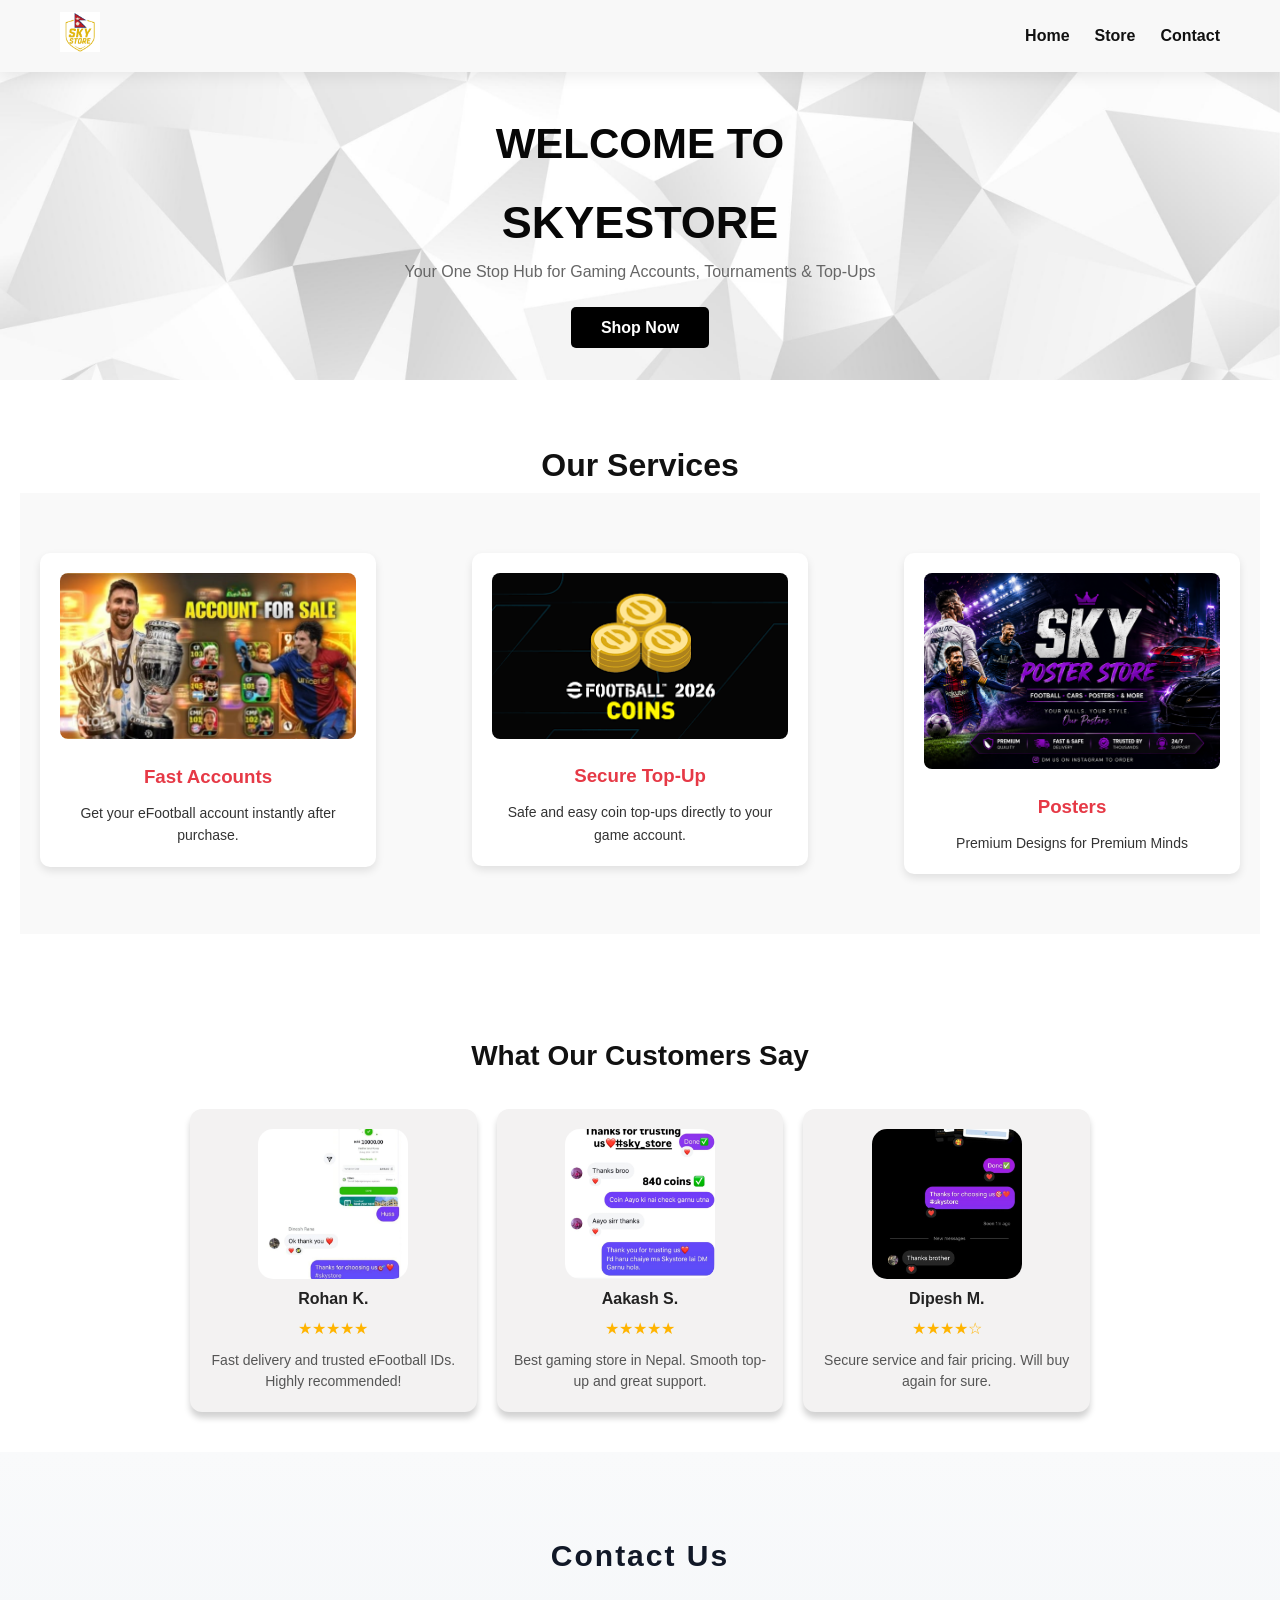
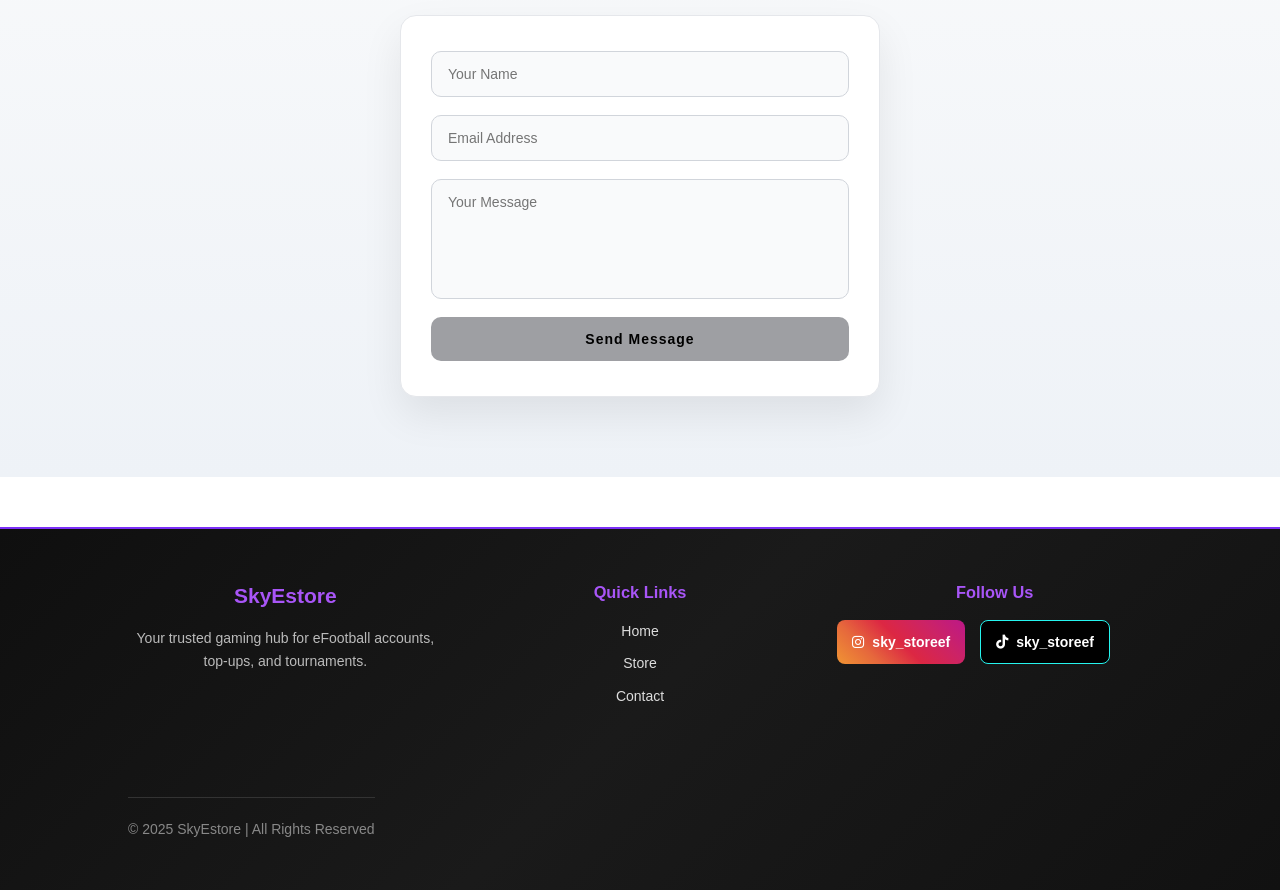
<file: index.html>
<!DOCTYPE html>
<html lang="en">
<head>
  <meta charset="UTF-8">
  <meta name="viewport" content="width=device-width, initial-scale=1.0">
  <title>Sky Gaming Store</title>
  <link rel="stylesheet" href="style.css">
  <link rel="stylesheet" href="store.css">
  <link rel="stylesheet" href="https://cdnjs.cloudflare.com/ajax/libs/font-awesome/6.5.0/css/all.min.css">

</head>
<body>

<!-- Navigation Bar -->
<header class="navbar">
  <div class="nav-container">

    <!-- Logo -->
    <div class="logo">
      <img src="images/logo.png" alt="Sky Gaming Store">
    </div>

    <!-- Menu -->
    <nav class="nav-links" id="navLinks">
      <a href="index.html">Home</a>
      <a href="store.html">Store</a>
      <a href="contact.html">Contact</a>
    </nav>

    <!-- Hamburger -->
    <div class="menu-icon" onclick="toggleMenu()">
      ☰
    </div>

  </div>
</header>

<!-- Hero Section -->
<section id="home" class="hero">
  <h1>Welcome to </h1>
  <h2>SkyEstore</h2>
  <p>Your One Stop Hub for Gaming Accounts, Tournaments & Top-Ups</p>
  <a href="store.html" class="btn-hero">Shop Now</a>
</section>

<!-- Features / Highlights Section -->
 <section class="Features-section">
  <h2>Our Services</h2>
<div class="features-horizontal">
  <div class="feature-card">
    <img src="images/sale.jpeg" alt="Fast Accounts">
    <h3>Fast Accounts</h3>
    <p>Get your eFootball account instantly after purchase.</p>
  </div>

  <div class="feature-card">
    <img src="images/topup.png" alt="Secure Top-Up">
    <h3>Secure Top-Up</h3>
    <p>Safe and easy coin top-ups directly to your game account.</p>
  </div>

  <div class="feature-card">
    <img src="images/bannerPoster(1).png" alt="Posters">
    <h3>Posters</h3>
    <p>Premium Designs for Premium Minds</p>
  </div>
</div>
</section>

<section class="reviews-section">
  <h2>What Our Customers Say</h2>

  <div class="reviews-container">
    <!-- Review 1 -->
    <div class="review-card">
      <img src="images/review1.jpeg" alt="Customer 1">
      <h3>Rohan K.</h3>
      <p class="stars">★★★★★</p>
      <p class="review-text">
        Fast delivery and trusted eFootball IDs. Highly recommended!
      </p>
    </div>

    <!-- Review 2 -->
    <div class="review-card">
      <img src="images/review2.jpeg" alt="Customer 2">
      <h3>Aakash S.</h3>
      <p class="stars">★★★★★</p>
      <p class="review-text">
        Best gaming store in Nepal. Smooth top-up and great support.
      </p>
    </div>

    <!-- Review 3 -->
    <div class="review-card">
      <img src="images/review3.jpeg" alt="Customer 3">
      <h3>Dipesh M.</h3>
      <p class="stars">★★★★☆</p>
      <p class="review-text">
        Secure service and fair pricing. Will buy again for sure.
      </p>
    </div>
  </div>
</section>






<!-- Contact Section -->
<section id="contact" class="section contact">
  <h2>Contact Us</h2>
  <form>
    <input type="text" placeholder="Your Name" required>
    <input type="email" placeholder="Email Address" required>
    <textarea placeholder="Your Message"></textarea>
    <button type="submit">Send Message</button>
  </form>
</section>

<!-- Footer -->
<!-- Footer -->
<footer class="footer">
  
  <div class="footer-container">

    <!-- Brand -->
    <div class="footer-box">
      <h2>SkyEstore</h2>
      <p>Your trusted gaming hub for eFootball accounts, top-ups, and tournaments.</p>
    </div>

    <!-- Quick Links -->
    <div class="footer-box">
      <h3>Quick Links</h3>
      <a href="index.html">Home</a>
      <a href="store.html">Store</a>
      <a href="contact.html">Contact</a>
    </div>

    <!-- Social -->
    <div class="footer-box">
      <h3>Follow Us</h3>
    <div class="social-icons">
      <a href="https://instagram.com/sky_storeef" target="_blank" class="ig">
       <i class="fa-brands fa-instagram"></i> sky_storeef
    </a>

     <a href="https://tiktok.com/@sky_storeef" target="_blank" class="tt">
        <i class="fa-brands fa-tiktok"></i> sky_storeef
      </a>
    </div>
  </div>

  <div class="footer-bottom">
    <p>© 2025 SkyEstore | All Rights Reserved</p>
  </div>

</footer>

<script src="script.js"></script>
</body>
</html>
</file>
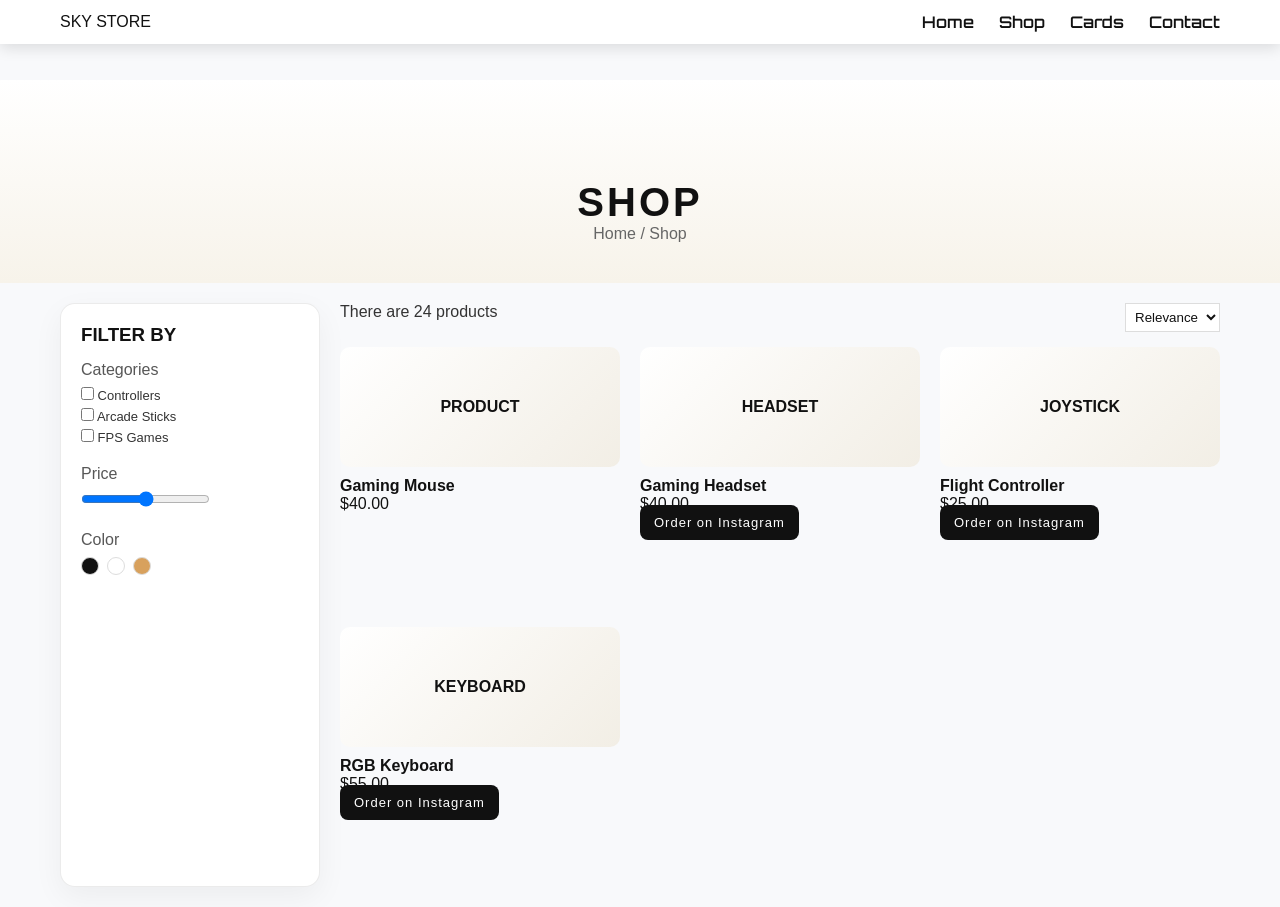
<file: cards.html>
<!DOCTYPE html>
<html lang="en">
<head>
<meta charset="UTF-8">
<meta name="viewport" content="width=device-width, initial-scale=1.0">
<title>Gaming Shop UI</title>

<link href="https://fonts.googleapis.com/css2?family=Orbitron:wght@400;600;800&display=swap" rel="stylesheet">

<link rel="stylesheet" href="cards.css">
</head>

<body>

<!-- ================= NAVBAR ================= -->
<div class="navbar">
  <div class="nav-container">
    <div class="logo">SKY STORE</div>

    <div class="nav-links">
      <a href="#">Home</a>
      <a href="#">Shop</a>
      <a href="#">Cards</a>
      <a href="#">Contact</a>
    </div>
  </div>
</div>

<!-- ================= HERO ================= -->
<div class="hero">
  <h1>SHOP</h1>
  <p>Home / Shop</p>
</div>

<!-- ================= MAIN LAYOUT ================= -->
<div class="layout">

  <!-- ================= SIDEBAR ================= -->
  <div class="sidebar">

    <h3>FILTER BY</h3>

    <div class="filter-box">
      <p>Categories</p>
      <label><input type="checkbox"> Controllers</label>
      <label><input type="checkbox"> Arcade Sticks</label>
      <label><input type="checkbox"> FPS Games</label>
    </div>

    <div class="filter-box">
      <p>Price</p>
      <input type="range">
    </div>

    <div class="filter-box">
      <p>Color</p>
      <div class="colors">
        <span class="c black"></span>
        <span class="c green"></span>
        <span class="c orange"></span>
      </div>
    </div>

  </div>

  <!-- ================= PRODUCTS ================= -->
  <div class="products">

    <!-- TOOLBAR -->
    <div class="toolbar">
      <div>There are 24 products</div>
      <select>
        <option>Relevance</option>
        <option>Price Low</option>
        <option>Price High</option>
      </select>
    </div>

    <!-- GRID -->
    <div class="grid">

      <div class="card">
        <div class="img">PRODUCT</div>
        <h4>Gaming Mouse</h4>
        <p>$40.00</p>
      </div>

      <div class="card">
        <div class="img">HEADSET</div>
        <h4>Gaming Headset</h4>
        <p>$40.00</p>
        <a href="https://ig.me/m/sky_storeef" target="_blank" class="buy-btn">
          Order on Instagram
          </a>
      </div>

      <div class="card">
        <div class="img">JOYSTICK</div>
        <h4>Flight Controller</h4>
        <p>$25.00</p>
        <a href="https://ig.me/m/sky_storeef" target="_blank" class="buy-btn">
           Order on Instagram
     </a>
      </div>

      <div class="card">
        <div class="img">KEYBOARD</div>
        <h4>RGB Keyboard</h4>
        <p>$55.00</p>
        <a href="https://ig.me/m/sky_storeef" target="_blank" class="buy-btn">
    Order on Instagram
</a>
      </div>

    </div>

  </div>

</div>
</body>
</html>
</file>
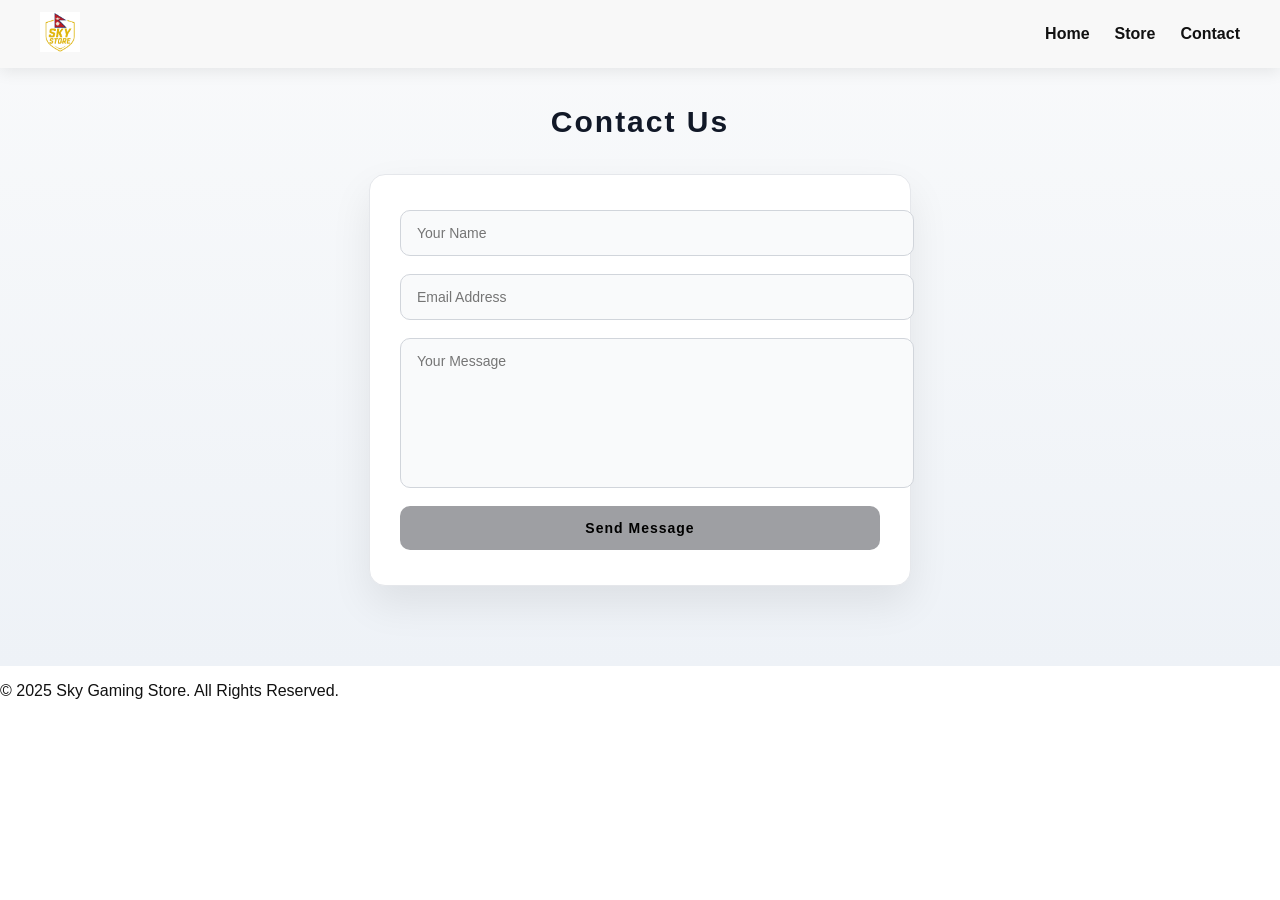
<file: contact.html>
<!DOCTYPE html>
<html lang="en">
<head>
  <meta charset="UTF-8">
  <meta name="viewport" content="width=device-width, initial-scale=1.0">
  <title>Sky Gaming - Contact</title>
  <link rel="stylesheet" href="style.css">
</head>
<body>
<header class="navbar">
  <div class="nav-container">

    <!-- Logo -->
    <div class="logo">
      <img src="images/logo.png" alt="Sky Gaming Store">
    </div>

    <!-- Menu -->
    <nav class="nav-links" id="navLinks">
      <a href="index.html">Home</a>
      <a href="store.html">Store</a>
      <a href="contact.html">Contact</a>
    </nav>

    <!-- Hamburger -->
    <div class="menu-icon" onclick="toggleMenu()">
      ☰
    </div>

  </div>
</header>

<section class="section contact">
  <h2>Contact Us</h2>
  <form>
    <input type="text" placeholder="Your Name" required>
    <input type="email" placeholder="Email Address" required>
    <textarea placeholder="Your Message"></textarea>
    <button type="submit">Send Message</button>
  </form>
</section>

<footer>
  <p>© 2025 Sky Gaming Store. All Rights Reserved.</p>
</footer>
<script src="script.js"></script>
</body>
</html>
</file>
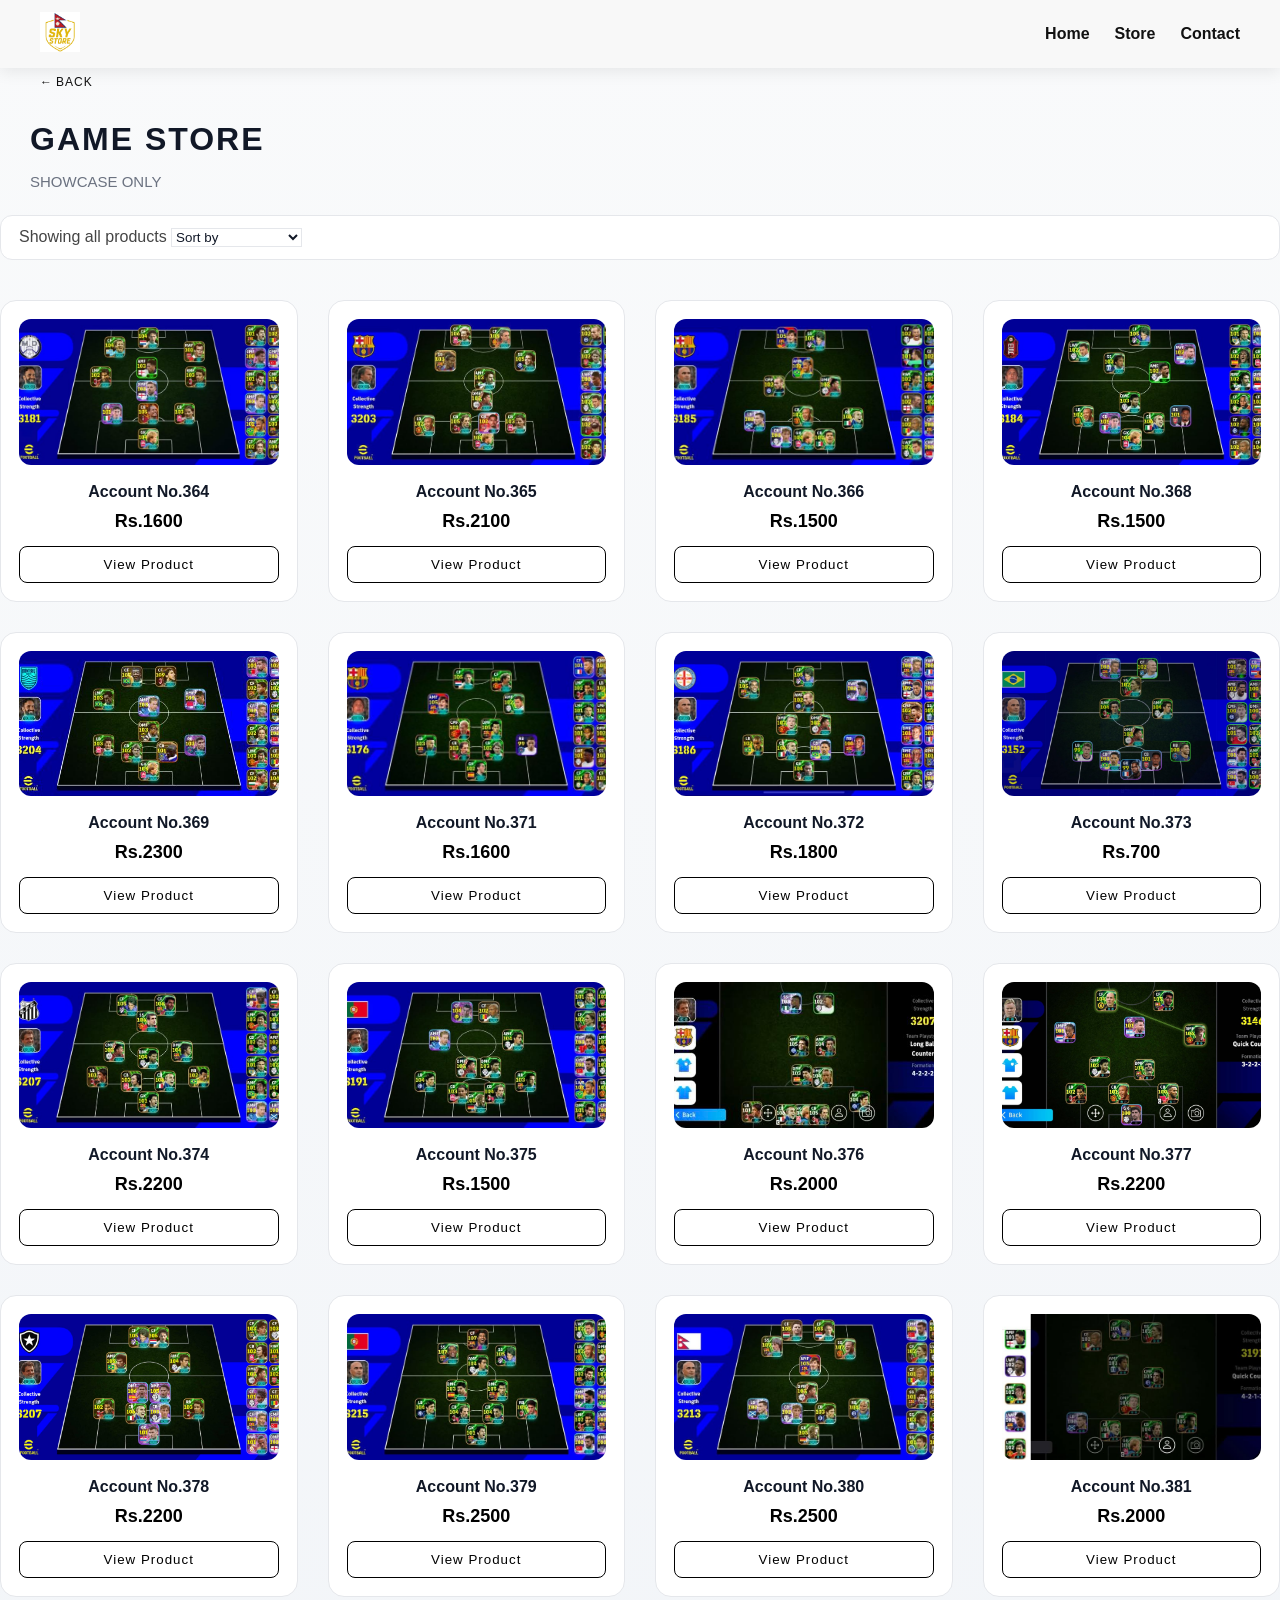
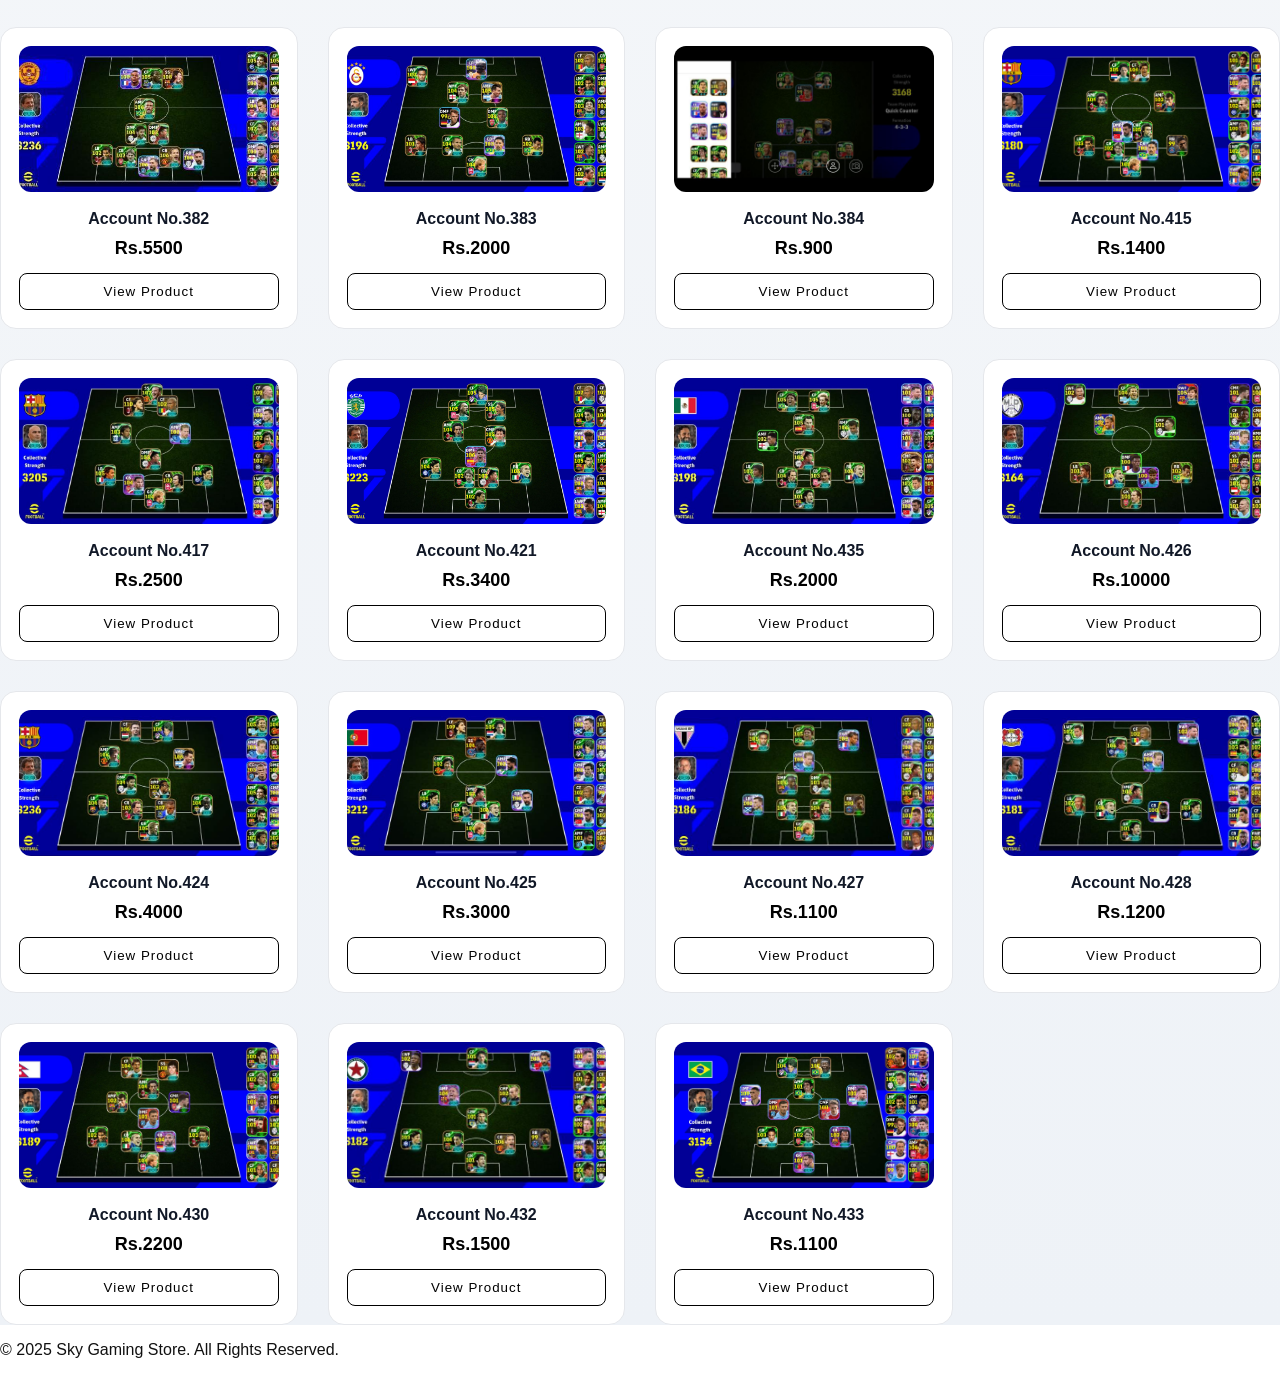
<file: id.html>
<!DOCTYPE html>
<html lang="en">
<head>
  <meta charset="UTF-8">
  <meta name="viewport" content="width=device-width, initial-scale=1.0">
  <title>Sky Gaming - Shop</title>
  <link rel="stylesheet" href="style.css">
</head>
<body>
<!-- Navigation Bar -->
<header class="navbar">
  <div class="nav-container">

    <!-- Logo -->
    <div class="logo">
      <img src="images/logo.png" alt="Sky Gaming Store">
    </div>

    <!-- Menu -->
    <nav class="nav-links" id="navLinks">
      <a href="index.html">Home</a>
      <a href="store.html">Store</a>
      <a href="contact.html">Contact</a>
    </nav>

    <!-- Hamburger -->
    <div class="menu-icon" onclick="toggleMenu()">
      ☰
    </div>

  </div>
</header>

<section class="store-page">



  <!-- Page Header -->
  <div class="store-header">
    <a href="store.html" class="back-btn">BACK</a>
    <h1>GAME STORE</h1>
    <p>SHOWCASE ONLY</p>
  </div>

  <!-- Sort Bar -->
  <div class="store-controls">
    <span>Showing all products</span>
    <select id="sortSelect" onchange="sortProducts()">
      <option value="">Sort by</option>
      <option value="priceLow">Price: Low to High</option>
      <option value="priceHigh">Price: High to Low</option>
      <option value="name">Name: A–Z</option>
    </select>
  </div>

  <!-- Product Grid -->
  <div class="shop-grid">

    <div class="shop-card"
      data-name="Account No.364"
      data-price="1600"
      data-desc="Full access account with premium players"
      data-images="images/364.jpg,images/364.1.jpg">

      <img src="images/364.jpg" alt="Efootball ID">
      <h3>Account No.364</h3>
      <p class="price">Rs.1600</p>

      <button class="btn" onclick="viewProduct(this)">View Product</button>
    </div>


    <div class="shop-card"
      data-name="Account No.365"
      data-price="2100"
      data-desc="Premium account with extra features"
      data-images="images/365.jpg,images/365.1.jpg">

      <img src="images/365.jpg" alt="Premium ID">
      <h3>Account No.365</h3>
      <p class="price">Rs.2100</p>

      <button class="btn" onclick="viewProduct(this)">View Product</button>
    </div>

    <div class="shop-card"
      data-name="Account No.366"
      data-price="1500"
      data-desc="Premium account with special benefits"
      data-images="images/366.jpg,images/366.1.jpg,images/366.2.jpg">

      <img src="images/366.jpg" alt="Premium ID">
      <h3>Account No.366</h3>
      <p class="price">Rs.1500</p>

      <button class="btn" onclick="viewProduct(this)">View Product</button>
    </div>

    <div class="shop-card"
      data-name="Account No.368"
      data-price="1500"
      data-desc="Elite account for competitive play"
      data-images="images/368.jpg">

      <img src="images/368.jpg" alt="Premium ID">
      <h3>Account No.368</h3>
      <p class="price">Rs.1500</p>

      <button class="btn" onclick="viewProduct(this)">View Product</button>
    </div>

    <div class="shop-card"
      data-name="Account No.369"
      data-price="2300"
      data-desc="Ultimate account with all features"
      data-images="images/369.jpg">

      <img src="images/369.jpg" alt="Premium ID">
      <h3>Account No.369</h3>
      <p class="price">Rs.2300</p>

      <button class="btn" onclick="viewProduct(this)">View Product</button>
    </div>

        <div class="shop-card"
      data-name="Account No.371"
      data-price="1600"
      data-desc="Ultimate account with all features"
      data-images="images/371.jpg,images/371.1.jpg">

      <img src="images/371.jpg" alt="Premium ID">
      <h3>Account No.371</h3>
      <p class="price">Rs.1600</p>

      <button class="btn" onclick="viewProduct(this)">View Product</button>
    </div>

        <div class="shop-card"
      data-name="Account No.372"
      data-price="1800"
      data-desc="Ultimate account with all features"
      data-images="images/372.jpg">

      <img src="images/372.jpg" alt="Premium ID">
      <h3>Account No.372</h3>
      <p class="price">Rs.1800</p>

      <button class="btn" onclick="viewProduct(this)">View Product</button>
    </div>

        <div class="shop-card"
      data-name="Account No.373"
      data-price="700"
      data-desc="Ultimate account with all features"
      data-images="images/373.jpg,images/373.1.jpg">

      <img src="images/373.jpg" alt="Premium ID">
      <h3>Account No.373</h3>
      <p class="price">Rs.700</p>

      <button class="btn" onclick="viewProduct(this)">View Product</button>
    </div>

        <div class="shop-card"
      data-name="Account No.374"
      data-price="2200"
      data-desc="Ultimate account with all features"
      data-images="images/374.jpg">

      <img src="images/374.jpg" alt="Premium ID">
      <h3>Account No.374</h3>
      <p class="price">Rs.2200</p>

      <button class="btn" onclick="viewProduct(this)">View Product</button>
    </div>

        <div class="shop-card"
      data-name="Account No.375"
      data-price="1500"
      data-desc="Ultimate account with all features"
      data-images="images/375.jpg">

      <img src="images/375.jpg" alt="Premium ID">
      <h3>Account No.375</h3>
      <p class="price">Rs.1500</p>

      <button class="btn" onclick="viewProduct(this)">View Product</button>
    </div>


        <div class="shop-card"
      data-name="Account No.376"
      data-price="2000"
      data-desc="Ultimate account with all features"
      data-images="images/376.jpg,images/376.1.jpg">

      <img src="images/376.jpg" alt="Premium ID">
      <h3>Account No.376</h3>
      <p class="price">Rs.2000</p>

      <button class="btn" onclick="viewProduct(this)">View Product</button>
    </div>


        <div class="shop-card"
      data-name="Account No.377"
      data-price="2200"
      data-desc="Ultimate account with all features"
      data-images="images/377.jpg">

      <img src="images/377.jpg" alt="Premium ID">
      <h3>Account No.377</h3>
      <p class="price">Rs.2200</p>

      <button class="btn" onclick="viewProduct(this)">View Product</button>
    </div>


        <div class="shop-card"
      data-name="Account No.378"
      data-price="2200"
      data-desc="Ultimate account with all features"
      data-images="images/378.jpg,images/378.1.jpg,images/378.2.jpg">

      <img src="images/378.jpg" alt="Premium ID">
      <h3>Account No.378</h3>
      <p class="price">Rs.2200</p>

      <button class="btn" onclick="viewProduct(this)">View Product</button>
    </div>


        <div class="shop-card"
      data-name="Account No.379"
      data-price="2500"
      data-desc="Ultimate account with all features"
      data-images="images/379.jpg">

      <img src="images/379.jpg" alt="Premium ID">
      <h3>Account No.379</h3>
      <p class="price">Rs.2500</p>

      <button class="btn" onclick="viewProduct(this)">View Product</button>
    </div>


        <div class="shop-card"
      data-name="Account No.380"
      data-price="2500"
      data-desc="Ultimate account with all features"
      data-images="images/380.jpg">

      <img src="images/380.jpg" alt="Premium ID">
      <h3>Account No.380</h3>
      <p class="price">Rs.2500</p>

      <button class="btn" onclick="viewProduct(this)">View Product</button>
    </div>


        <div class="shop-card"
      data-name="Account No.381"
      data-price="2000"
      data-desc="Ultimate account with all features"
      data-images="images/381.jpg,images/381.1.jpg">

      <img src="images/381.jpg" alt="Premium ID">
      <h3>Account No.381</h3>
      <p class="price">Rs.2000</p>

      <button class="btn" onclick="viewProduct(this)">View Product</button>
    </div>


        <div class="shop-card"
      data-name="Account No.382"
      data-price="5500"
      data-desc="Ultimate account with all features"
      data-images="images/382.jpg">

      <img src="images/382.jpg" alt="Premium ID">
      <h3>Account No.382</h3>
      <p class="price">Rs.5500</p>

      <button class="btn" onclick="viewProduct(this)">View Product</button>
    </div>


        <div class="shop-card"
      data-name="Account No.383"
      data-price="2000"
      data-desc="Ultimate account with all features"
      data-images="images/383.jpg,images/383.1.jpg">

      <img src="images/383.jpg" alt="Premium ID">
      <h3>Account No.383</h3>
      <p class="price">Rs.2000</p>

      <button class="btn" onclick="viewProduct(this)">View Product</button>
    </div>


        <div class="shop-card"
      data-name="Account No.384"
      data-price="900"
      data-desc="Ultimate account with all features"
      data-images="images/384.jpg,images/384.1.jpg">

      <img src="images/384.jpg" alt="Premium ID">
      <h3>Account No.384</h3>
      <p class="price">Rs.900</p>

      <button class="btn" onclick="viewProduct(this)">View Product</button>
    </div>


    <div class="shop-card"
      data-name="Account No.415"
      data-price="1400"
      data-desc="Ultimate account with all features"
      data-images="images/415.jpg,images/415.1.jpg,images/415.2.jpg">

      <img src="images/415.jpg" alt="Premium ID">
      <h3>Account No.415</h3>
      <p class="price">Rs.1400</p>

      <button class="btn" onclick="viewProduct(this)">View Product</button>
    </div>


    <div class="shop-card"
      data-name="Account No.417"
      data-price="2500"
      data-desc="Ultimate account with all features"
      data-images="images/417.jpg,images/417.1.jpg">

      <img src="images/417.jpg" alt="Premium ID">
      <h3>Account No.417</h3>
      <p class="price">Rs.2500</p>

      <button class="btn" onclick="viewProduct(this)">View Product</button>
    </div>


    <div class="shop-card"
      data-name="Account No.421"
      data-price="3400"
      data-desc="Ultimate account with all features"
      data-images="images/421.jpg">

      <img src="images/421.jpg" alt="Premium ID">
      <h3>Account No.421</h3>
      <p class="price">Rs.3400</p>

      <button class="btn" onclick="viewProduct(this)">View Product</button>
    </div>


    <div class="shop-card"
      data-name="Account No.435"
      data-price="2000"
      data-desc="Ultimate account with all features"
      data-images="images/435.jpg">

      <img src="images/435.jpg" alt="Premium ID">
      <h3>Account No.435</h3>
      <p class="price">Rs.2000</p>

      <button class="btn" onclick="viewProduct(this)">View Product</button>
    </div>


    <div class="shop-card"
      data-name="Account No.426"
      data-price="1000"
      data-desc="Ultimate account with all features"
      data-images="images/426.jpg">

      <img src="images/426.jpg" alt="Premium ID">
      <h3>Account No.426</h3>
      <p class="price">Rs.10000</p>

      <button class="btn" onclick="viewProduct(this)">View Product</button>
    </div>


    <div class="shop-card"
      data-name="Account No.424"
      data-price="4000"
      data-desc="Ultimate account with all features"
      data-images="images/424.jpg">

      <img src="images/424.jpg" alt="Premium ID">
      <h3>Account No.424</h3>
      <p class="price">Rs.4000</p>

      <button class="btn" onclick="viewProduct(this)">View Product</button>
    </div>


    <div class="shop-card"
      data-name="Account No.425"
      data-price="3000"
      data-desc="Ultimate account with all features"
      data-images="images/425.jpg,images/425.1.jpg,images/425.2.img">

      <img src="images/425.jpg" alt="Premium ID">
      <h3>Account No.425</h3>
      <p class="price">Rs.3000</p>

      <button class="btn" onclick="viewProduct(this)">View Product</button>
    </div>


    <div class="shop-card"
      data-name="Account No.427"
      data-price="1100"
      data-desc="Ultimate account with all features"
      data-images="images/427.jpg,images/427.1.jpg,images/427.2.jpg,images/427.3.jpg,images/427.4.jpg">

      <img src="images/427.jpg" alt="Premium ID">
      <h3>Account No.427</h3>
      <p class="price">Rs.1100</p>

      <button class="btn" onclick="viewProduct(this)">View Product</button>
    </div>



    <div class="shop-card"
      data-name="Account No.428"
      data-price="1200"
      data-desc="Ultimate account with all features"
      data-images="images/428.jpg,images/428.1.jpg,images/428.2.jpg,images/428.3.jpg,images/428.4.jpg,images/428.5.jpg,">

      <img src="images/428.jpg" alt="Premium ID">
      <h3>Account No.428</h3>
      <p class="price">Rs.1200</p>

      <button class="btn" onclick="viewProduct(this)">View Product</button>
    </div>



    <div class="shop-card"
      data-name="Account No.430"
      data-price="2200"
      data-desc="Ultimate account with all features"
      data-images="images/430.jpg,images/430.1.jpg,images/430.2.jpg,images/430.3.jpg">

      <img src="images/430.jpg" alt="Premium ID">
      <h3>Account No.430</h3>
      <p class="price">Rs.2200</p>

      <button class="btn" onclick="viewProduct(this)">View Product</button>
    </div>



    <div class="shop-card"
      data-name="Account No.432"
      data-price="1500"
      data-desc="Ultimate account with all features"
      data-images="images/432.jpg,images/432.1.jpg">

      <img src="images/432.jpg" alt="Premium ID">
      <h3>Account No.432</h3>
      <p class="price">Rs.1500</p>

      <button class="btn" onclick="viewProduct(this)">View Product</button>
    </div>


    <div class="shop-card"
      data-name="Account No.433"
      data-price="1100"
      data-desc="Ultimate account with all features"
      data-images="images/433.jpg,images/433.1.jpg">

      <img src="images/433.jpg" alt="Premium ID">
      <h3>Account No.433</h3>
      <p class="price">Rs.1100</p>

      <button class="btn" onclick="viewProduct(this)">View Product</button>
    </div>



        <!-- <div class="shop-card"
      data-name="Premium ID"
      data-price="200"
      data-desc="Ultimate account with all features"
      data-images="images/id2.jpg,images/id1.jpg">

      <img src="images/" alt="Premium ID">
      <h3>Premium ID</h3>
      <p class="price">$200</p>

      <button class="btn" onclick="viewProduct(this)">View Product</button>
    </div>

        <div class="shop-card"
      data-name="Premium ID"
      data-price="200"
      data-desc="Ultimate account with all features"
      data-images="images/id2.jpg,images/id1.jpg">

      <img src="images/id2.jpg" alt="Premium ID">
      <h3>Premium ID</h3>
      <p class="price">$200</p>

      <button class="btn" onclick="viewProduct(this)">View Product</button>
    </div> -->

  </div>
</section>

<!-- PRODUCT MODAL -->
<div id="productModal" class="modal">
  <div class="modal-content">
    <span class="close" onclick="closeModal()">×</span>

    <img id="modalMainImg">

    <div class="thumbs" id="modalThumbs"></div>

    <h3 id="modalTitle"></h3>
    <p id="modalPrice"></p>
    <p id="modalDesc"></p>
  </div>
</div>


<footer>
  <p>© 2025 Sky Gaming Store. All Rights Reserved.</p>
</footer>
<script src="script.js"></script>
</body>
</html>
</file>
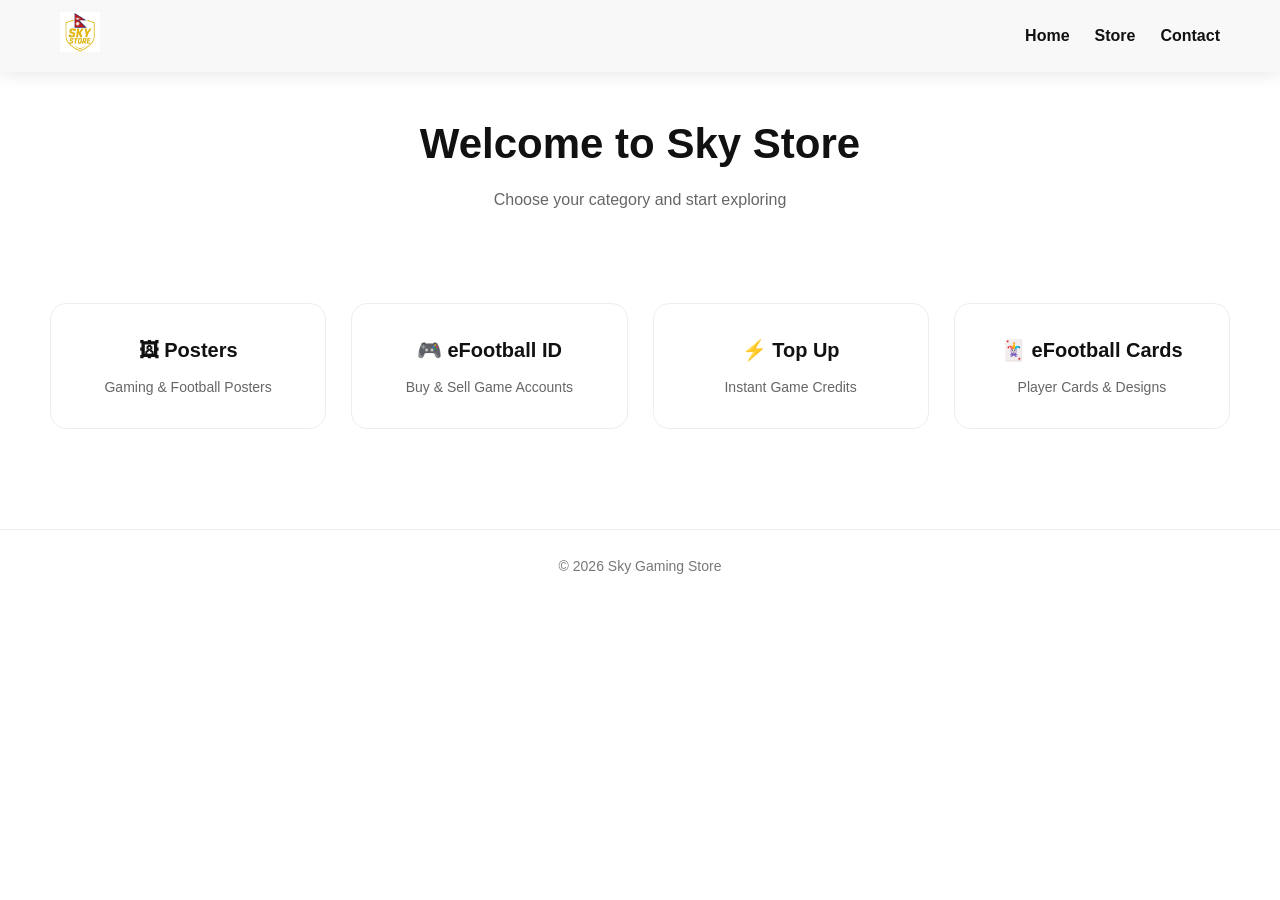
<file: store.html>
<!DOCTYPE html>
<html lang="en">
<head>
  <meta charset="UTF-8">
  <meta name="viewport" content="width=device-width, initial-scale=1.0">
  <title>Store | Sky Gaming</title>
  <link rel="stylesheet" href="store.css">
  
</head>
<body>

<!-- NAVBAR -->
<header class="navbar">
  <div class="nav-container">

    <!-- Logo -->
    <div class="logo">
      <img src="images/logo.png" alt="Sky Gaming Store">
    </div>

    <!-- Menu -->
    <nav class="nav-links" id="navLinks">
      <a href="index.html">Home</a>
      <a href="store.html">Store</a>
      <a href="contact.html">Contact</a>
    </nav>

    <!-- Hamburger -->
    <div class="menu-icon" onclick="toggleMenu()">
      ☰
    </div>

  </div>
</header>

<!-- HERO -->
<section class="hero">
  <h1>Welcome to Sky Store</h1>
  <p>Choose your category and start exploring</p>
</section>

<!-- CATEGORY SECTION -->
<section class="grid">

  <!-- POSTERS -->
  <a href="poster.html" class="card">
    <h2>🖼 Posters</h2>
    <p>Gaming & Football Posters</p>
  </a>

  <!-- EFOOTBALL ID -->
  <a href="id.html" class="card">
    <h2>🎮 eFootball ID</h2>
    <p>Buy & Sell Game Accounts</p>
  </a>

  <a href="topup.html" class="card">
    <h2>⚡ Top Up</h2>
    <p>Instant Game Credits</p>
  </a>

  
  <!-- CARDS -->
  <a href="cards.html" class="card">
    <h2>🃏 eFootball Cards</h2>
    <p>Player Cards & Designs</p>
  </a>

  <!-- TOP UP -->
 
</section>

<!-- FOOTER -->
<footer>
  <p>© 2026 Sky Gaming Store</p>
</footer>

</body>
</html>
</file>
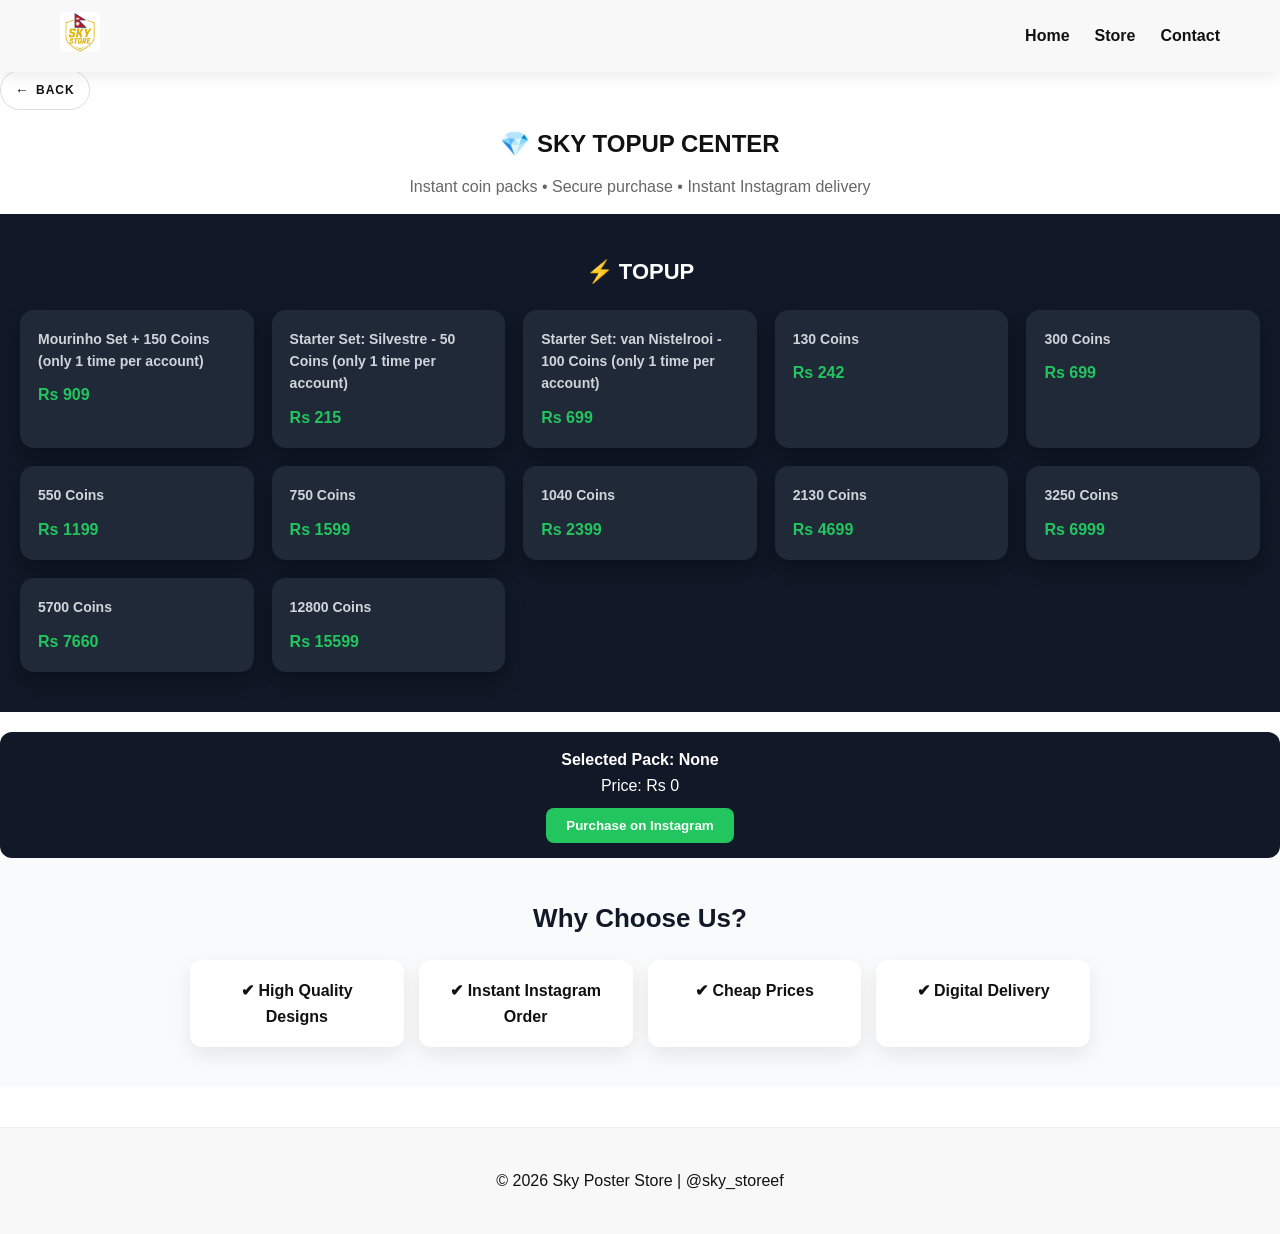
<file: topup.html>
<!DOCTYPE html>
<html lang="en">
<head>
  <meta charset="UTF-8">
  <meta name="viewport" content="width=device-width, initial-scale=1.0">
  <title>Sky Poster Store</title>

  <link rel="stylesheet" href="topup..css">
</head>

<body>

<!-- NAVBAR (ONLY ONE) -->
<header class="navbar">
  <div class="nav-container">

    <div class="logo">
      <img src="images/logo.png" alt="Sky Poster Store">
    </div>

    <nav class="nav-links" id="navLinks">
      <a href="index.html">Home</a>
      <a href="store.html">Store</a>
      <a href="contact.html">Contact</a>
    </nav>

    <div class="menu-icon" onclick="toggleMenu()">☰</div>

   

  </div>
</header>

<!-- BACK -->
<div class="product-view">
  <a href="store.html" class="back-btn">BACK</a>
</div>

<!-- HERO -->
<section class="hero">
  <h2>💎 SKY TOPUP CENTER</h2>
  <p>Instant coin packs • Secure purchase • Instant Instagram delivery</p>
</section>


<!-- GRID -->
<section class="topup">

  <h2>⚡ TOPUP</h2>

  <div class="topup-grid">

    <!-- CARD 1 -->
    <div class="topup-card">
      <h3>Mourinho Set + 150 Coins (only 1 time per account)</h3>
      <p class="price">Rs 909</p>
    </div>

    <!-- CARD 2 -->
    <div class="topup-card">
      <h3>Starter Set: Silvestre - 50 Coins (only 1 time per account)</h3>
      <p class="price">Rs 215</p>
    </div>

    <!-- CARD 3 -->
    <div class="topup-card">
      <h3>Starter Set: van Nistelrooi - 100 Coins (only 1 time per account)</h3>
      <p class="price">Rs 699</p>
    </div>

    <!-- CARD -->
    <div class="topup-card">
      <h3>130 Coins</h3>
      <p class="price">Rs 242</p>
    </div>

    <div class="topup-card">
      <h3>300 Coins</h3>
      <p class="price">Rs 699</p>
    </div>

    <div class="topup-card">
      <h3>550 Coins</h3>
      <p class="price">Rs 1199</p>
    </div>

    <div class="topup-card">
      <h3>750 Coins</h3>
      <p class="price">Rs 1599</p>
    </div>

    <div class="topup-card">
      <h3>1040 Coins</h3>
      <p class="price">Rs 2399</p>
    </div>

    <div class="topup-card">
      <h3>2130 Coins</h3>
      <p class="price">Rs 4699</p>
    </div>

    <div class="topup-card">
      <h3>3250 Coins</h3>
      <p class="price">Rs 6999</p>
    </div>

    <!-- OUT OF STOCK -->
    <div class="topup-card">
      <h3>5700 Coins</h3>
      <p class="price">Rs 7660</p>
    </div>

    <div class="topup-card">
     
      <h3>12800 Coins</h3>
      <p class="price">Rs 15599</p>
    </div>

  </div>

</section>



<!-- SELECTED BOX -->
<div class="selected-box">
  <h3>Selected Pack: <span id="selectedName">None</span></h3>
  <p>Price: Rs <span id="selectedPrice">0</span></p>

  <a id="buyBtn" href="https://instagram.com/sky_storeef" target="_blank">
    <button>Purchase on Instagram</button>
  </a>
</div>



<!-- INFO -->
<section class="info">
  <h2>Why Choose Us?</h2>
  <div class="info-box">
    <div>✔ High Quality Designs</div>
    <div>✔ Instant Instagram Order</div>
    <div>✔ Cheap Prices</div>
    <div>✔ Digital Delivery</div>
  </div>
</section>

<!-- FOOTER -->
<footer>
  © 2026 Sky Poster Store | @sky_storeef
</footer>

<script src="script.js"></script>
</body>
</html>
</file>
<file: style.css>
/* GLOBAL */
body {
  margin: 0;
  font-family: 'Arial', sans-serif;
  background: #fff;
  color: #111;
}

/* NAVBAR */
/* NAVBAR */
.navbar {
  position: fixed;
  top: 0;
  width: 100%;
  background: #f8f8f8;
  z-index: 999;
  box-shadow: 0 4px 15px rgba(0,0,0,0.08);
}

.nav-container {
  max-width: 1200px;
  margin: auto;
  padding: 12px 20px;
  display: flex;
  align-items: center;
  justify-content: space-between;
}

/* LOGO */
.logo img {
  height: 40px;
}

/* LINKS */
.nav-links {
  display: flex;
  gap: 25px;
}

.nav-links a {
  text-decoration: none;
  color: #111;
  font-weight: 600;
  font-family: 'Orbitron', sans-serif;
}

/* HAMBURGER */
.menu-icon {
  display: none;
  font-size: 28px;
  cursor: pointer;
}

.store-header {
  /* Push the header down so it doesn't hide under the nav */
  padding-top: 70px; 
  padding-bottom: 10px;
  margin-left: 30px;
}
.store-header h1{
  margin-bottom: 5px;
}

.back-btn {
  display: inline-flex;
  align-items: center;
  text-decoration: none;
  color: #111;
  font-family: 'Orbitron', sans-serif; /* Matches your nav */
  font-size: 12px;
  font-weight: 400;
  letter-spacing: 1px;
  text-transform: uppercase;
  
  /* The Button Box */
  padding: 5px 10px;
  /* border: 1px solid #000000;
  border-radius: 4px;  */
  transition: all 0.3s ease;
}

.back-btn:hover {
  border-color: #000;
  background: #000;
  color: #fff;
  transform: translateY(-2px); /* Lifts up slightly */
  box-shadow: 0 5px 15px rgba(0,0,0,0.1);
}

/* Make the arrow move separately */
.back-btn::before {
  content: '←';
  margin-right: 3px;
  transition: transform 0.3s ease;
}

.back-btn:hover::before {
  transform: translateX(-4px);
}


/* MOBILE */
@media (max-width: 768px) {

  .menu-icon {
    display: block;
  }

  .nav-links {
    position: absolute;
    top: 65px;
    right: 20px;
    background: #ffffff;
    width: 220px;
    flex-direction: column;
    padding: 15px;
    border-radius: 12px;
    box-shadow: 0 8px 25px rgba(0,0,0,0.2);
    display: none;
  }

  .nav-links a {
    padding: 10px;
    border-radius: 8px;
  }

  .nav-links a:hover {
    background: #f1f1f1;
  }

  .nav-links.show {
    display: flex;
  }
}

/* Dropdown container */
.dropdown {
  position: relative;
  display: inline-block;
}

/* Dropdown button link */
.dropbtn {
  cursor: pointer;
  font-family: 'Orbitron', sans-serif;
  font-weight: 700;
  color: #111;
  text-decoration: none;
  margin-left: 25px;
}

/* Dropdown content (hidden by default) */
.dropdown-content {
  display: none;
  position: absolute;
  background-color: #f8f8f8;
  min-width: 160px;
  box-shadow: 0 4px 8px rgba(0,0,0,0.1);
  z-index: 1000;
  border-radius: 6px;
  padding: 5px 0;
}

/* Links inside dropdown */
.dropdown-content a {
  color: #111;
  padding: 10px 15px;
  text-decoration: none;
  display: block;
  font-weight: 500;
  font-family: 'Orbitron', sans-serif;
}

.dropdown-content a:hover {
  background-color: #1d9bf0;
  color: #fff;
}

/* Show dropdown on hover */
.dropdown:hover .dropdown-content {
  display: block;
}

/* Adjust for mobile */
@media screen and (max-width: 768px) {
  .dropdown-content {
    position: relative;
  }
  .dropdown:hover .dropdown-content {
    display: none; /* hide hover effect on mobile */
  }
}




/* HERO */
.hero {
  background: url(images/Homebcg.jpg) center/cover no-repeat;
  text-align: center;
  padding: 240px 50px;
  color: #070707; /* Change text color if needed for contrast */
}

.hero h1 {
  font-size: 45px;
  font-family: 'Orbitron', sans-serif;
  text-transform: uppercase;
  margin-bottom: 10px;
}
.hero h2{
  font-size: 45px;
  font-family: 'Orbitron', sans-serif;
  text-transform: uppercase;
  margin-top: 0px;
}

.hero p {
  font-size: 20px;
  margin-bottom: 30px;
}

.btn-hero {
  background: #000000; /* neon blue */
  color: #fff;
  padding: 12px 30px;
  border-radius: 5px;
  font-family: 'Orbitron', sans-serif;
  font-weight: 700;
  text-decoration: none;
  
  transition: 0.3s;
}

.btn-hero:hover {
  box-shadow: 0 0 10px #211f1f, 0 0 10px #2d2b2b;
  transform: scale(0.50);
}

/* ===============================
   HERO BACKGROUND – MOBILE RESPONSIVE
================================ */
@media (max-width: 768px) {
  .hero {
    padding: 150px 30px; /* reduce vertical padding */
    background-size: cover; /* ensure background still covers */
    background-position: center top; /* adjust focus if needed */
  }

  .hero h1,
  .hero h2 {
    font-size: 28px; /* smaller titles */
  }

  .hero p {
    font-size: 16px; /* smaller subtitle */
    margin-bottom: 20px;
  }

  .btn-hero {
    padding: 10px 20px; /* smaller button */
    font-size: 14px;
  }
}

@media (max-width: 480px) {
  .hero {
    padding: 120px 20px; /* further reduce padding */
  }

  .hero h1,
  .hero h2 {
    font-size: 22px;
  }

  .hero p {
    font-size: 14px;
  }

  .btn-hero {
    padding: 8px 16px;
    font-size: 13px;
  }
}


.Features-section {
  background: #ffffff;
  padding: 60px 20px;
  text-align: center;
}
.feature-box {
  background: #f9f9f9;
  padding: 25px;
  border-radius: 12px;
  border: 1.5px solid #000;
  box-shadow: 0 6px 20px rgba(0,0,0,0.08);
  transition: 0.3s ease;
}

.Features-section h2 {
  font-size: 32px;
  margin-bottom: 1px;
  font-family: 'Orbitron', sans-serif;
  color: #111;
}
.features-horizontal {
  display: flex;
  justify-content: space-between; /* space out left, middle, right */
  align-items: flex-start;
  padding: 60px 20px;
  gap: 15px;
  background: #f9f9f9;
  text-align: center;
  flex-wrap: wrap; /* responsive for smaller screens */
}

.features-horizontal .feature-card {
  background: #fff;
  border-radius: 10px;
  padding: 20px;
  width: 28%; /* three equal columns */
  box-shadow: 0 4px 8px rgba(0,0,0,0.1);
  transition: transform 0.3s, box-shadow 0.3s;
}

.features-horizontal .feature-card img {
  width: 100%;
  border-radius: 8px;
  margin-bottom: 15px;
}

.features-horizontal .feature-card h3 {
  font-family: 'Orbitron', sans-serif;
  margin-bottom: 10px;
  color: #e63946; /* gaming accent */
}

.features-horizontal .feature-card p {
  font-size: 14px;
  color: #333;
}

.features-horizontal .feature-card:hover {
  transform: translateY(-5px);
  box-shadow: 0 8px 15px rgba(0,0,0,0.2);
}

/* Responsive for tablets / mobile */
@media screen and (max-width: 900px) {
  .features-horizontal .feature-card {
    width: 45%; /* 2 per row */
  }
}

@media screen and (max-width: 600px) {
  .features-horizontal {
    flex-direction: column;
    align-items: center;
  }
  .features-horizontal .feature-card {
    width: 80%; /* single column */
  }
}

/* ===============================
   REVIEWS – CLEAN & PREMIUM (SMALL & MOBILE RESPONSIVE)
================================ */
.reviews-section {
  background: #ffffff;
  padding: 40px 20px; /* smaller padding */
  text-align: center;
}

.reviews-section h2 {
  font-size: 28px; /* slightly smaller */
  margin-bottom: 30px;
  font-family: 'Orbitron', sans-serif;
  color: #111;
}

.reviews-container {
  display: grid;
  grid-template-columns: repeat(3, 1fr); /* 3 columns on desktop */
  gap: 20px; /* smaller gap */
  max-width: 900px; /* slightly smaller container */
  margin: auto;
}

.review-card {
  background: #f3f2f2;
  padding: 20px 15px; /* smaller padding */
  border-radius: 12px;
  box-shadow: 0 6px 6px rgba(0, 0, 0, 0.18);
  transition: transform 0.3s ease;
  text-align: center;
}

.review-card:hover {
  transform: translateY(-6px);
}

.review-card img {
  width: 150px;  /* smaller image */
  height: 150px;
  border-radius: 10%; /* circular image */
  object-fit: cover;
  margin-bottom: 0px;
}

.review-card h3 {
  font-size: 16px; /* smaller text */
  margin-bottom: 4px;
  color: #222;
}

.stars {
  color: #ffb400;
  font-size: 16px; /* smaller */
  margin-bottom: 8px;
}

.review-text {
  font-size: 14px; /* smaller text */
  color: #555;
  line-height: 1.5;
}

/* ===============================
   RESPONSIVE
================================ */
@media (max-width: 1024px) {
  .reviews-container {
    grid-template-columns: repeat(2, 1fr); /* 2 columns for tablets */
  }
}

@media (max-width: 768px) {
  .reviews-container {
    display: flex; /* horizontal scroll for mobile */
    overflow-x: auto;
    gap: 12px;
    padding-bottom: 10px;
    scroll-snap-type: x mandatory;
  }

  .review-card {
    min-width: 200px;
    flex: 0 0 auto;
    scroll-snap-align: center;
  }
}

@media (max-width: 480px) {
  .reviews-container {
    display: grid; /* very small mobile: 1 column */
    grid-template-columns: 1fr;
    gap: 15px;
  }

  .review-card img {
    width: 80px;
    height: 80px;
  }

  .review-card h3 {
    font-size: 14px;
  }

  .stars {
    font-size: 14px;
  }

  .review-text {
    font-size: 13px;
  }
}

/* Product Section */
.product-section {
  text-align: center;
  padding: 60px 20px;
}

.product-section h2 {
  font-family: 'Orbitron', sans-serif;
  color: #000000;
  margin-bottom: 25px;
}

/* Wrapper for all products */
.product-wrapper {
  display: flex;
  flex-wrap: wrap;
  justify-content: center;
  gap: 30px;
}

/* Individual product card */
.product-card {
  background: #fff;
  border: 2px solid #000;       /* black border */
  border-radius: 12px;
  width: 280px;
  padding: 20px;
  box-shadow: 0 5px 15px rgba(0,0,0,0.1); /* box shadow */
  text-align: center;
  transition: transform .3s, box-shadow .3s;
}

.product-card:hover {
  transform: translateY(-5px);
  box-shadow: 0 7px 20px rgba(0,0,0,0.2);
}

.product-image img {
  width: 100%;
  aspect-ratio: 16 / 9;
  object-fit: cover;
  border-radius: 8px;
  margin-bottom: 15px;
}

.product-card h3 {
  font-family: 'Orbitron', sans-serif;
  color: #111;
  margin: 10px 0;
}

.price {
  font-size: 20px;
  font-weight: 700;
  color: #1d9bf0;
  margin: 10px 0 20px 0;
}

.buy-btn {
  display: inline-block;
  padding: 12px 30px;
  background: #1d9bf0;
  color: #fff;
  font-family: 'Orbitron', sans-serif;
  font-weight: 700;
  text-decoration: none;
  border-radius: 6px;
  transition: background .3s, transform .3s;
}

.buy-btn:hover {
  background: #1381d3;
  transform: scale(1.05);
}

/* Responsive */
@media (max-width: 900px) {
  .product-wrapper {
    flex-direction: column;
    align-items: center;
  }
}

/* Platform Section */
.platform-section {
  padding: 0px 0px;
  text-align: center;
}

.platform-columns {
  display: grid;
  grid-template-columns: 1fr 1fr;   /* 2 columns */
  gap: 18px;

  max-width: 360px;                /* controls width */
  margin: 0 auto;                  /* ✅ centers container */
           /* vertical alignment */
  justify-items: center;           /* horizontal alignment */
}

/* Card */
.platform-card {
  width: 100%;                     /* fill column */
  max-width: 130px;                /* card size */
  max-height: 100px;
  background: #fff;
  border: 2px solid #000;
  border-radius: 10px;
  padding: 10px;
  text-align: center;
  text-decoration: none;
  color: #111;
  box-shadow: 0 3px 8px rgba(0,0,0,0.12);
  transition: transform 0.25s ease, box-shadow 0.25s ease;
}

.platform-card:hover {
  transform: translateY(-6px);
  box-shadow: 0 10px 25px rgba(0,0,0,0.2);
}

.platform-card img {
  width: 36px;
  margin-bottom: 1px;
}

/* Mobile */
@media (max-width: 768px) {
  .platform-columns {
    grid-template-columns: 1fr;
  }
}

/* ===============================
   FINAL CLEAN & PREMIUM STORE
   SHOWCASE OVERRIDE
================================ */

/* COLOR SYSTEM */
:root {
  --store-bg-light: #f9fafb;
  --store-bg-light-2: #eef2f7;
  --store-card: #ffffff;
  --store-border: #e5e7eb;
  --store-text: #111827;
  --store-muted: #6b7280;
  --store-accent: #656464;
  --store-shadow: rgba(0,0,0,0.08);
  --store-glow: rgba(29,155,240,0.35);
}

/* STORE PAGE */
.store-page {
  background: linear-gradient(180deg, var(--store-bg-light), var(--store-bg-light-2));
  color: var(--store-text);
}

/* HEADER */
.store-header h1 {
  font-family: 'Orbitron', sans-serif;
  font-size: 32px;
  letter-spacing: 2px;
}

.store-header p {
  color: var(--store-muted);
  font-size: 15px;

}

/* CONTROLS */
.store-controls {
  background: #fff;
  border: 1px solid var(--store-border);
  border-radius: 12px;
  padding: 12px 18px;
}

.store-controls span {
  color: #444;
}

.store-controls select {
  background: #fff;
  color: var(--store-text);
  border: 1px solid var(--store-border);
}

/* GRID */
.shop-grid {
  display: grid;
  grid-template-columns: repeat(auto-fit, minmax(260px, 1fr));
  gap: 30px;
  margin-top: 40px;
}

/* CARD */
.shop-card {
  background: var(--store-card);
  border: 1px solid var(--store-border);
  border-radius: 16px;
  padding: 18px;
  text-align: center;
  position: relative;
  overflow: hidden;
  transition: transform 0.35s ease, box-shadow 0.35s ease;
}

.shop-card:hover {
  transform: translateY(-8px);
  box-shadow: 0 18px 40px var(--store-shadow);
}

/* IMAGE */
.shop-card img {
  width: 100%;
  aspect-ratio: 16 / 9;
  object-fit: cover;
  border-radius: 12px;
  transition: transform 0.45s ease;
}

.shop-card:hover img {
  transform: scale(1.08);
}

/* TITLE & PRICE */
.shop-card h3 {
  font-family: 'Orbitron', sans-serif;
  font-size: 16px;
  margin: 14px 0 6px;
  color: var(--store-text);
}

.shop-card .price {
  color: var(--store-accent);
  font-size: 18px;
  font-weight: 700;
  margin-bottom: 14px;
  color: #000;
}

/* VIEW PRODUCT BUTTON */
.shop-card .btn {
  width: 100%;
  background: transparent;
  border: 1.5px solid var(--store-accent);
  color: var(--store-accent);
  font-family: 'Orbitron', sans-serif;
  padding: 10px 0;
  color: #000;
  border-radius: 8px;
  letter-spacing: 1px;
  border-color: #000;
  
  transition: all 0.3s ease;
}

.shop-card .btn:hover {
  background: var(--store-accent);
  color: #000000;
  box-shadow: 0 0 18px var(--store-glow);
}


/* MODAL */
.modal {
  backdrop-filter: blur(8px);
  animation: storeFade 0.35s ease;

}

.modal-content {
  background: #fff;
  border: 1px solid var(--store-border);
  color: var(--store-text);
  border-radius: 16px;
  animation: storePop 0.35s
}
.close {
  position: relative;
  top: 15px;   /* adjust slightly if needed */
  right: 15px; /* pulls it in from the edge */
  font-size: 22px;
  cursor: pointer;
  line-height: 0.5;
}

@media (max-width: 600px) {
  .modal {
    align-items: flex-start;
    padding-top: 24px;
  }

  .modal-content {
    max-width: 100%;
    border-radius: 12px;
    transform: translateY(0);
  }

  .close {
    top: 10px;
    right: 10px;
    width: 32px;
    height: 32px;
    font-size: 20px;
  }
}

/* ===============================
   COMMON SECTION
================================ */
.section {
  padding: 60px 30px;
  text-align: center;
}

.modal {
  display: none;
  position: fixed;
  inset: 0;
  background: rgba(0,0,0,0.7);
  justify-content: center;
  align-items: center;
  z-index: 999;
}

.modal-content {
  background: #fff;
  padding: 20px;
  max-width: 500px;
  width: 90%;
  border-radius: 10px;
  text-align: center;
  position: relative;
}

.modal-content img {
  width: 100%;
  border-radius: 8px;
}

.close {
  position: absolute;
  top: 10px;
  right: 15px;
  font-size: 22px;
  cursor: pointer;
}

.thumbs {
  display: flex;
  gap: 10px;
  justify-content: center;
  margin: 10px 0;
}

.thumbs img {
  width: 60px;
  cursor: pointer;
  border-radius: 5px;
}



/* TOURNAMENTS */
.tourney-cards {
  display: flex;
  justify-content: center;
  gap: 20px;
  flex-wrap: wrap;
}

.t-card {
  background: #f4f4f4;
  padding: 20px;
  width: 180px;
  border-radius: 5px;
  box-shadow: 0 3px 5px rgba(0,0,0,0.1);
}

/* TOP-UP */
.topup-section {
  padding:20px;
  text-align: center;
  background: #f9f9f9;
}

.topup-section h2 {
  font-family: sans-serif;
  color: #030303;
  margin-bottom: 10px;
}

.topup-section p {
  margin-bottom: 10px;
  color: #333;
}

/* Slider */
.slider-container {
  max-width: 600px;
  margin: 0 auto 50px auto;
  overflow: hidden;
  border-radius: 10px;
}

.slides {
  display: flex;
  transition: transform 0.3s ease;
}

.slides img {
  width: 100%;
  flex-shrink: 0;
  aspect-ratio: 16 / 9;

  object-fit: cover;
  cursor: grab;
  border-radius: 8px;
}

/* Top-Up Cards */
.topup-cards {
  display: flex;
  flex-wrap: wrap;
  gap: 20px;
  justify-content: center;
}

.topup-cards .card {
  background: #fff;
  padding: 20px;
  border-radius: 10px;
  max-width: 250px;
  box-shadow: 0 4px 10px rgba(0,0,0,0.1);
  text-align: center;
  transition: transform 0.3s, box-shadow 0.3s;
}

.topup-cards .card:hover {
  transform: scale(1.05);
  box-shadow: 0 6px 15px rgba(0,0,0,0.2);
}

.topup-cards .card h3 {
  font-family: 'Orbitron', sans-serif;
  margin-bottom: 10px;
  color: #111;
}

.topup-cards .card p {
  font-size: 14px;
  margin-bottom: 15px;
  color: #333;
}

.topup-cards .card button {
  background: #1d9bf0;
  color: #fff;
  border: none;
  padding: 10px 20px;
  border-radius: 6px;
  cursor: pointer;
  font-family: 'Orbitron', sans-serif;
  font-weight: 700;
  transition: transform 0.3s, background 0.3s;
}

.topup-cards .card button:hover {
  background: #1381d3;
  transform: scale(1.05);
}


/* ===============================
   CONTACT US – CLEAN & PREMIUM
================================ */

.contact {
  padding: 80px 20px;
  background: linear-gradient(180deg, #f9fafb, #eef2f7);
}

/* SECTION TITLE */
.contact h2 {
  text-align: center;
  font-family: 'Orbitron', sans-serif;
  font-size: 30px;
  letter-spacing: 2px;
  margin-bottom: 35px;
  color: #111827;
}

/* FORM CONTAINER */
.contact form {
  max-width: 480px;
  margin: auto;
  background: #ffffff;
  padding: 35px 30px;
  border-radius: 16px;
  border: 1px solid #e5e7eb;
  box-shadow: 0 18px 40px rgba(0,0,0,0.08);
  display: grid;
  gap: 18px;
}

/* INPUT & TEXTAREA */
.contact input,
.contact textarea {
  width: 100%;
  padding: 14px 16px;
  font-size: 14px;
  border-radius: 10px;
  border: 1px solid #d1d5db;
  font-family: inherit;
  background: #f9fafb;
  transition: border 0.3s ease, box-shadow 0.3s ease;
}

.contact textarea {
  resize: none;
  min-height: 120px;
}

/* FOCUS EFFECT */
.contact input:focus,
.contact textarea:focus {
  outline: none;
  border-color: #1d9bf0;
  box-shadow: 0 0 0 3px rgba(29,155,240,0.15);
  background: #ffffff;
}

/* SUBMIT BUTTON */
.contact button {
  background: hwb(225 62% 36%);
  color: #000;
  border: none;
  padding: 14px;
  border-radius: 10px;
  font-family: 'Orbitron', sans-serif;
  font-size: 14px;
  font-weight: 700;
  letter-spacing: 1px;
  cursor: pointer;
  transition: transform 0.25s ease, box-shadow 0.25s ease;
}

.contact button:hover {
  transform: translateY(-2px);
  box-shadow: 0 10px 25px rgba(29,155,240,0.35);
}

/* MOBILE */
@media (max-width: 600px) {
  .contact h2 {
    font-size: 24px;
  }

  .contact form {
    padding: 28px 20px;
  }
}


/* FOOTER */
/* FOOTER */
.footer{
    background: linear-gradient(135deg,#0f0f0f,#1a1a1a,#111);
    color:white;
    padding:50px 10%;
    margin-top:50px;
    border-top:2px solid #7b2ff7;
}

.footer-container{
    display:flex;
    justify-content:space-between;
    flex-wrap:wrap;
    gap:40px;
}

.footer-box{
    flex:1;
    min-width:220px;
}

.footer-box h2,
.footer-box h3{
    color:#a855f7;
    margin-bottom:15px;
}

.footer-box p{
    color:#bbb;
    line-height:1.6;
}

.footer-box a{
    display:block;
    color:#ddd;
    text-decoration:none;
    margin-bottom:10px;
    transition:0.3s;
}

.footer-box a:hover{
    color:#a855f7;
    transform:translateX(5px);
}

.social-icons{
    display:flex;
    gap:15px;
    margin-top:10px;
    flex-wrap:wrap;
}

.social-icons a{
    display:flex;
    align-items:center;
    gap:8px;
    padding:10px 15px;
    border-radius:8px;
    text-decoration:none;
    color:white;
    font-weight:bold;
    transition:0.3s;
    font-size:14px;
}

/* Instagram */
.social-icons a.ig{
    background:linear-gradient(45deg,#f09433,#e6683c,#dc2743,#cc2366,#bc1888);
}

/* TikTok */
.social-icons a.tt{
    background:#000;
    border:1px solid #25f4ee;
}

/* hover effect */
.social-icons a:hover{
    transform:translateY(-3px);
    box-shadow:0 0 15px rgba(168,85,247,0.6);
}

.footer-bottom{
    text-align:center;
    margin-top:40px;
    border-top:1px solid #333;
    padding-top:20px;
    color:#888;
}

/* MOBILE */
@media(max-width:768px){
    .footer-container{
        flex-direction:column;
        text-align:center;
    }

    .social-icons{
        justify-content:center;
    }
}
</file>
<file: store.css>
/* RESET */
* {
  margin: 0;
  padding: 0;
  box-sizing: border-box;
  font-family: "Arial", sans-serif;


/* BODY */
body {
  background: #ffffff;
  color: #111;
  line-height: 1.6;
  padding-top: 40px;
}

/* NAVBAR */
.navbar {
  position: fixed;
  top: 0;
  width: 100%;
  background: #f8f8f8;
  z-index: 999;
  box-shadow: 0 4px 15px rgba(0,0,0,0.08);
}

.nav-container {
  max-width: 1200px;
  margin: auto;
  padding: 12px 20px;
  display: flex;
  align-items: center;
  justify-content: space-between;
}

/* LOGO */
.logo img {
  height: 40px;
}

/* LINKS */
.nav-links {
  display: flex;
  gap: 25px;
}

.nav-links a {
  text-decoration: none;
  color: #111;
  font-weight: 600;
  font-family: 'Orbitron', sans-serif;
}

/* HAMBURGER */
.menu-icon {
  display: none;
  font-size: 28px;
  cursor: pointer;
}


/* MOBILE */
@media (max-width: 768px) {

  .menu-icon {
    display: block;
  }

  .nav-links {
    position: absolute;
    top: 65px;
    right: 20px;
    background: #ffffff;
    width: 220px;
    flex-direction: column;
    padding: 15px;
    border-radius: 12px;
    box-shadow: 0 8px 25px rgba(0,0,0,0.2);
    display: none;
  }

  .nav-links a {
    padding: 10px;
    border-radius: 8px;
  }

  .nav-links a:hover {
    background: #f1f1f1;
  }

  .nav-links.show {
    display: flex;
  }
}
/* HERO */
.hero {
  text-align: center;
  padding: 70px 20px 40px;
}

.hero h1 {
  font-size: 42px;
  font-weight: 700;
  margin-bottom: 10px;
}

.hero p {
  color: #666;
  font-size: 16px;
}

/* GRID */
.grid {
  display: grid;
  grid-template-columns: repeat(auto-fit, minmax(230px, 1fr));
  gap: 25px;
  padding: 50px;
}

/* CATEGORY CARDS */
.card {
  background: #fff;
  border: 1px solid #eee;
  border-radius: 16px;
  padding: 30px;
  text-decoration: none;
  color: #111;
  text-align: center;
  transition: all 0.3s ease;
  position: relative;
  overflow: hidden;
}

/* hover glow effect */
.card::before {
  content: "";
  position: absolute;
  top: -50%;
  left: -50%;
  width: 200%;
  height: 200%;
  background: radial-gradient(circle, rgba(0,170,255,0.1), transparent 60%);
  transform: scale(0);
  transition: 0.4s;
}

.card:hover::before {
  transform: scale(1);
}

.card:hover {
  transform: translateY(-8px);
  border-color: #00aaff;
  box-shadow: 0 10px 25px rgba(0, 170, 255, 0.15);
}

/* CARD TEXT */
.card h2 {
  font-size: 20px;
  margin-bottom: 10px;
}

.card p {
  font-size: 14px;
  color: #666;
}

/* FOOTER */
footer {
  text-align: center;
  padding: 25px;
  margin-top: 50px;
  border-top: 1px solid #eee;
  color: #777;
  font-size: 14px;
}

/* RESPONSIVE */
@media (max-width: 600px) {
  .hero h1 {
    font-size: 30px;
  }

  .grid {
    padding: 20px;
  }

  .navbar {
    padding: 15px 20px;
  }
}
}
</file>
<file: cards.css>
/* ================= GLOBAL ================= */
*{
  margin:0;
  padding:0;
  box-sizing:border-box;
  font-family:Arial, sans-serif;
}

/* BODY */
body {
  background: #f8f9fb; /* NOT pure white → more premium */
  color: #111;
  padding-top: 80px;
}

/* ================= NAVBAR (FIXED & CONSISTENT) ================= */
.navbar {
  position: fixed;
  top: 0;
  left: 0;
  width: 100%;
  background: #ffffff;
  z-index: 9999;
  box-shadow: 0 4px 15px rgba(0,0,0,0.12);
}

.nav-container {
  max-width: 1200px;
  margin: auto;
  padding: 12px 20px;
  display: flex;
  align-items: center;
  justify-content: space-between;
}

.logo img {
  height: 40px;
}

/* NAV LINKS */
.nav-links {
  display: flex;
  gap: 25px;
}

.nav-links a {
  text-decoration: none;
  color: #111;
  font-weight: 600;
  font-family: 'Orbitron', sans-serif;
}

/* HAMBURGER */
.menu-icon {
  display: none;
  font-sirgb((255, 255, 255)55, 255, 255)8px;
  cursor: pointer;
  color: black;
}

/* ================= BACK BUTTON ================= */
.product-view {
  padding: 2px;
  margin-top: 40px;
  background-color: white;
}

.back-btn {
  display: inline-flex;
  align-items: center;
  gap: 6px;

  padding: 8px 14px;
  border-radius: 20px;

  background: #ffffff;
  color: #111;
  border: 1px solid #ddd;

  font-size: 12px;
  font-weight: 600;
  letter-spacing: 1px;
  text-transform: uppercase;

  transition: all 0.25s ease;
  text-decoration: none;
}

/* arrow */
.back-btn::before {
  content: "←";
  font-size: 14px;
  transition: transform 0.25s ease;
}

/* hover */
.back-btn:hover {
  background: #111;
  color: #fff;
  border-color: #111;
  box-shadow: 0 5px 15px rgba(0,0,0,0.15);
}

.back-btn:hover::before {
  transform: translateX(-4px);
}

/* ================= MOBILE NAVBAR ================= */
@media (max-width: 768px) {

  .menu-icon {
  display: none;
  font-size: 28px;
  cursor: pointer;
  color: black;
}


  .nav-links {
    position: absolute;
    top: 65px;
    right: 20px;
    background: #ffffff;
    width: 220px;
    flex-direction: column;
    padding: 15px;
    border-radius: 12px;
    box-shadow: 0 8px 25px rgba(0,0,0,0.2);
    display: none;
  }

  .nav-links.show {
    display: flex;
  }
}

/* ================= HERO ================= */
.hero{
  text-align:center;
  padding:100px 20px 40px;
  background:linear-gradient(180deg,#ffffff,#f7f3ea);
}

.hero h1{
  font-size:40px;
  letter-spacing:3px;
  color:#111;
}

.hero p{
  color:#666;
}

/* ================= LAYOUT ================= */
.layout{
  display:flex;
  max-width:1200px;
  margin:auto;
  gap:20px;
  padding:20px;
}

/* ================= SIDEBAR (CLEAN GLASS CREAM) ================= */
.sidebar{
  width:260px;
  padding:20px;
  border-radius:15px;
  background:#fff;
  border:1px solid rgba(0,0,0,0.08);
  box-shadow:0 10px 30px rgba(0,0,0,0.05);
}

.sidebar h3{
  margin-bottom:15px;
  color:#111;
}

.filter-box{
  margin-bottom:20px;
}

.filter-box p{
  opacity:0.7;
  margin-bottom:8px;
}

.filter-box label{
  display:block;
  font-size:13px;
  margin:5px 0;
  cursor:pointer;
  color:#333;
}

/* ================= COLORS ================= */
.colors{
  display:flex;
  gap:8px;
}

.c{
  width:18px;
  height:18px;
  border-radius:50%;
  border:1px solid #ddd;
}

.black{background:#111;}
.white{background:#fff;}
.cream{background:#f5f1e8;}
.orange{background:#d8a15d;}

/* ================= PRODUCTS ================= */
.products{
  flex:1;
}

.toolbar{
  display:flex;
  justify-content:space-between;
  margin-bottom:15px;
  color:#333;
}

select{
  background:#fff;
  border:1px solid #ddd;
  padding:5px;
  color:#111;
}

/* ================= GRID ================= */
.grid{
  display:grid;
  grid-template-columns:repeat(3,1fr);
  gap:20px;
}

/* ================= CARD (PREMIUM LUXURY STYLE) ================= */
/* ================= CARD WRAPPER ================= */
.card{
  perspective:1000px;
  height:260px;
  position:relative;
  animation:popIn 0.6s ease;
}

/* ================= INNER FLIP ================= */
.card-inner{
  position:relative;
  width:100%;
  height:100%;
  transition:transform 0.8s ease;
  transform-style:preserve-3d;
}

/* hover flip */
.card:hover .card-inner{
  transform:rotateY(180deg);
}

/* ================= FRONT + BACK ================= */
.card-front,
.card-back{
  position:absolute;
  inset:0;
  border-radius:15px;
  padding:15px;
  backface-visibility:hidden;
  display:flex;
  flex-direction:column;
  justify-content:center;
  align-items:center;
  border:1px solid rgba(0,0,0,0.08);
  box-shadow:0 10px 25px rgba(0,0,0,0.05);
}

.card-front, .card-back{
  display:flex;
  flex-direction:column;
  justify-content:flex-start; /* IMPORTANT */
  gap:10px;                  /* adds spacing between elements */
  padding:20px;
}

.c.card-back{
  background:#f5f1e8;
  transform:rotateY(180deg);
  color:#111;

  display:flex;
  flex-direction:column;

  justify-content:space-between; /* 👈 KEY FIX */
  height:100%;
  padding:20px;
}
/* ================= IMAGE STYLE ================= */
.img{
  width:100%;
  height:120px;
  border-radius:10px;
  margin-top: auto;
  background:linear-gradient(135deg,#fff,#f2eee5);
  display:flex;
  align-items:center;
  justify-content:center;
  font-weight:700;
  color:#111;
  margin-bottom:10px;
}

/* ================= BUY BUTTON ================= */
.buy-btn{
  margin-top:50px;   /* ⬅️ increase spacing */
  padding:10px 14px;
  background:#111;
  color:#fff;
  text-decoration:none;
  border-radius:8px;
  transition:0.3s;
  font-size:13px;
  letter-spacing:1px;
}

.buy-btn:hover{
  background:#8b6b3d;
  transform:scale(1.05);
}
/* ================= POP ANIMATION ================= */
@keyframes popIn{
  from{
    transform:scale(0.85);
    opacity:0;
  }
  to{
    transform:scale(1);
    opacity:1;
  }
}


@media(max-width:600px){
  .grid{
    grid-template-columns:1fr;
  }
}
</file>
<file: topup..css>
/* ================= RESET ================= */
* {
  margin: 0;
  padding: 0;
  box-sizing: border-box;
  font-family: Arial, sans-serif;
}

/* BODY */
body {
  background: #ffffff;
  color: #111;
  line-height: 1.6;
  padding-top: 70px;
}

/* ================= NAVBAR ================= */
.navbar {
  position: fixed;
  top: 0;
  width: 100%;
  background: #f8f8f8;
  z-index: 999;
  box-shadow: 0 4px 15px rgba(0,0,0,0.08);
}

.nav-container {
  max-width: 1200px;
  margin: auto;
  padding: 12px 20px;
  display: flex;
  align-items: center;
  justify-content: space-between;
}

.logo img {
  height: 40px;
}

.nav-links {
  display: flex;
  gap: 25px;
}

.nav-links a {
  text-decoration: none;
  color: #111;
  font-weight: 600;
  transition: 0.3s;
}

.nav-links a:hover {
  color: #00aaff;
}

.menu-icon {
  display: none;
  font-size: 28px;
  cursor: pointer;
}

/* MOBILE NAV */
@media (max-width: 768px) {
  .menu-icon {
    display: block;
  }

  .nav-links {
    position: absolute;
    top: 65px;
    right: 20px;
    background: #fff;
    width: 220px;
    flex-direction: column;
    padding: 15px;
    border-radius: 12px;
    box-shadow: 0 8px 25px rgba(0,0,0,0.2);
    display: none;
  }

  .nav-links.show {
    display: flex;
  }
}

.back-btn {
  display: inline-flex;
  align-items: center;
  gap: 6px;

  padding: 8px 14px;
  border-radius: 20px;

  background: #ffffff;
  color: #111;
  border: 1px solid #ddd;

  font-size: 12px;
  font-weight: 600;
  letter-spacing: 1px;
  text-transform: uppercase;
  text-decoration: none;

  transition: all 0.25s ease;
}

/* arrow */
.back-btn::before {
  content: "←";
  font-size: 14px;
  transition: transform 0.25s ease;
}

/* hover */
.back-btn:hover {
  background: #111;
  color: #fff;
  border-color: #111;
  box-shadow: 0 5px 15px rgba(0,0,0,0.15);
}

.back-btn:hover::before {
  transform: translateX(-4px);
}


/* ================= HERO ================= */
.hero {
  text-align: center;
  padding: 15px 25px;
}

.hero h1 {
  font-size: 42px;
  font-weight: 700;
}


.hero h2 {
  margin: 0;
}
.hero p {
  color: #666;
  margin-top: 10px;
}

/* ================= GRID ================= */
.grid {
  display: grid;
  grid-template-columns: repeat(auto-fit, minmax(230px, 1fr));
  
  gap: 25px;
  padding: 40px;
}

/* ================= CARDS ================= */
.card {
  background: #fff;
  border: 1px solid #eee;
  border-radius: 16px;
  padding: 25px;
  text-align: center;
  transition: 0.3s;
  position: relative;
  overflow: hidden;
}

.card:hover {
  transform: translateY(-8px);
  border-color: #00aaff;
  box-shadow: 0 10px 25px rgba(0, 170, 255, 0.15);
}

/* ================= TOPUP SECTION (NEW PREMIUM STYLE) ================= */
.topup{
  background:#111827;
  padding:40px 20px;
  color:white;
}

.topup h2{
  text-align:center;
  margin-bottom:20px;
  font-size:22px;
}

.topup-grid{
  display:grid;
  grid-template-columns:repeat(auto-fit,minmax(220px,1fr));
  gap:18px;
}

.topup-card{
  background:#1f2937;
  padding:18px;
  border-radius:14px;
  box-shadow:0 10px 20px rgba(0,0,0,0.3);
  transition:0.3s;
}

.topup-card h3{
  font-size:14px;
  color:#d1d5db;
  margin-bottom:10px;
}

.topup-card p{
  color:#22c55e;
  font-weight:bold;
}

.topup-card:hover{
  transform:translateY(-5px);
  background:#273244;
}

/* OUT OF STOCK */



.info {
  padding: 40px 20px;
  text-align: center;
  background: #f9fafb;
}

.info h2 {
  font-size: 26px;
  font-weight: 700;
  margin-bottom: 20px;
  color: #111827;
}

/* BOX GRID */
.info-box {
  display: grid;
  grid-template-columns: repeat(auto-fit, minmax(200px, 1fr));
  gap: 15px;
  max-width: 900px;
  margin: auto;
}

/* EACH CARD */
.info-box div {
  background: #ffffff;
  padding: 18px;
  border-radius: 12px;
  box-shadow: 0 8px 20px rgba(0,0,0,0.08);
  font-weight: 600;
  color: #111;
  transition: 0.3s;
}

/* HOVER EFFECT */
.info-box div:hover {
  transform: translateY(-5px);
  box-shadow: 0 12px 25px rgba(0,0,0,0.12);
  background: #6d28d9;
  color: white;
}




/* ================= FOOTER (MATCH NAVBAR STYLE) ================= */
footer{
  background:#f8f8f8;
  border-top:1px solid #eee;
  padding:40px 20px;
  margin-top:40px;
  text-align:center;
}

.footer-container{
  max-width:1200px;
  margin:auto;
  display:flex;
  justify-content:space-between;
  flex-wrap:wrap;
  gap:30px;
}

.footer-box{
  flex:1;
  min-width:200px;
}

.footer-box h2,
.footer-box h3{
  margin-bottom:10px;
}

.footer-box p{
  color:#666;
}

.footer-box a{
  display:block;
  text-decoration:none;
  color:#111;
  margin-bottom:8px;
}

.footer-box a:hover{
  color:#00aaff;
}

/* SOCIAL */
.social-icons a{
  display:flex;
  gap:8px;
  align-items:center;
  margin-bottom:8px;
  color:#111;
  text-decoration:none;
  transition:0.3s;
}

.social-icons a:hover{
  color:#00aaff;
}

/* FOOTER BOTTOM */
.footer-bottom{
  margin-top:20px;
  color:#777;
  font-size:13px;
}



.topup-card {
  cursor: pointer;
  transition: 0.3s;
}

.topup-card.active {
  border: 2px solid #22c55e;
  transform: scale(1.05);
}

.selected-box {
  margin-top: 20px;
  padding: 15px;
  background: #111827;
  color: white;
  text-align: center;
  border-radius: 12px;
}

.selected-box button {
  margin-top: 10px;
  padding: 10px 20px;
  border: none;
  background: #22c55e;
  color: white;
  font-weight: bold;
  border-radius: 8px;
  cursor: pointer;
}


.selected-box h3 {
  font-size: 16px;
}

@media (max-width: 600px) {
  .selected-box h3 {
    font-size: 14px;
  }
}

@media (max-width: 600px) {
  .topup-grid {
    grid-template-columns: repeat(3, 1fr);
    gap: 8px;
  }

  .topup-card {
    padding: 10px;
    font-size: 11px;
  }
}
</file>
